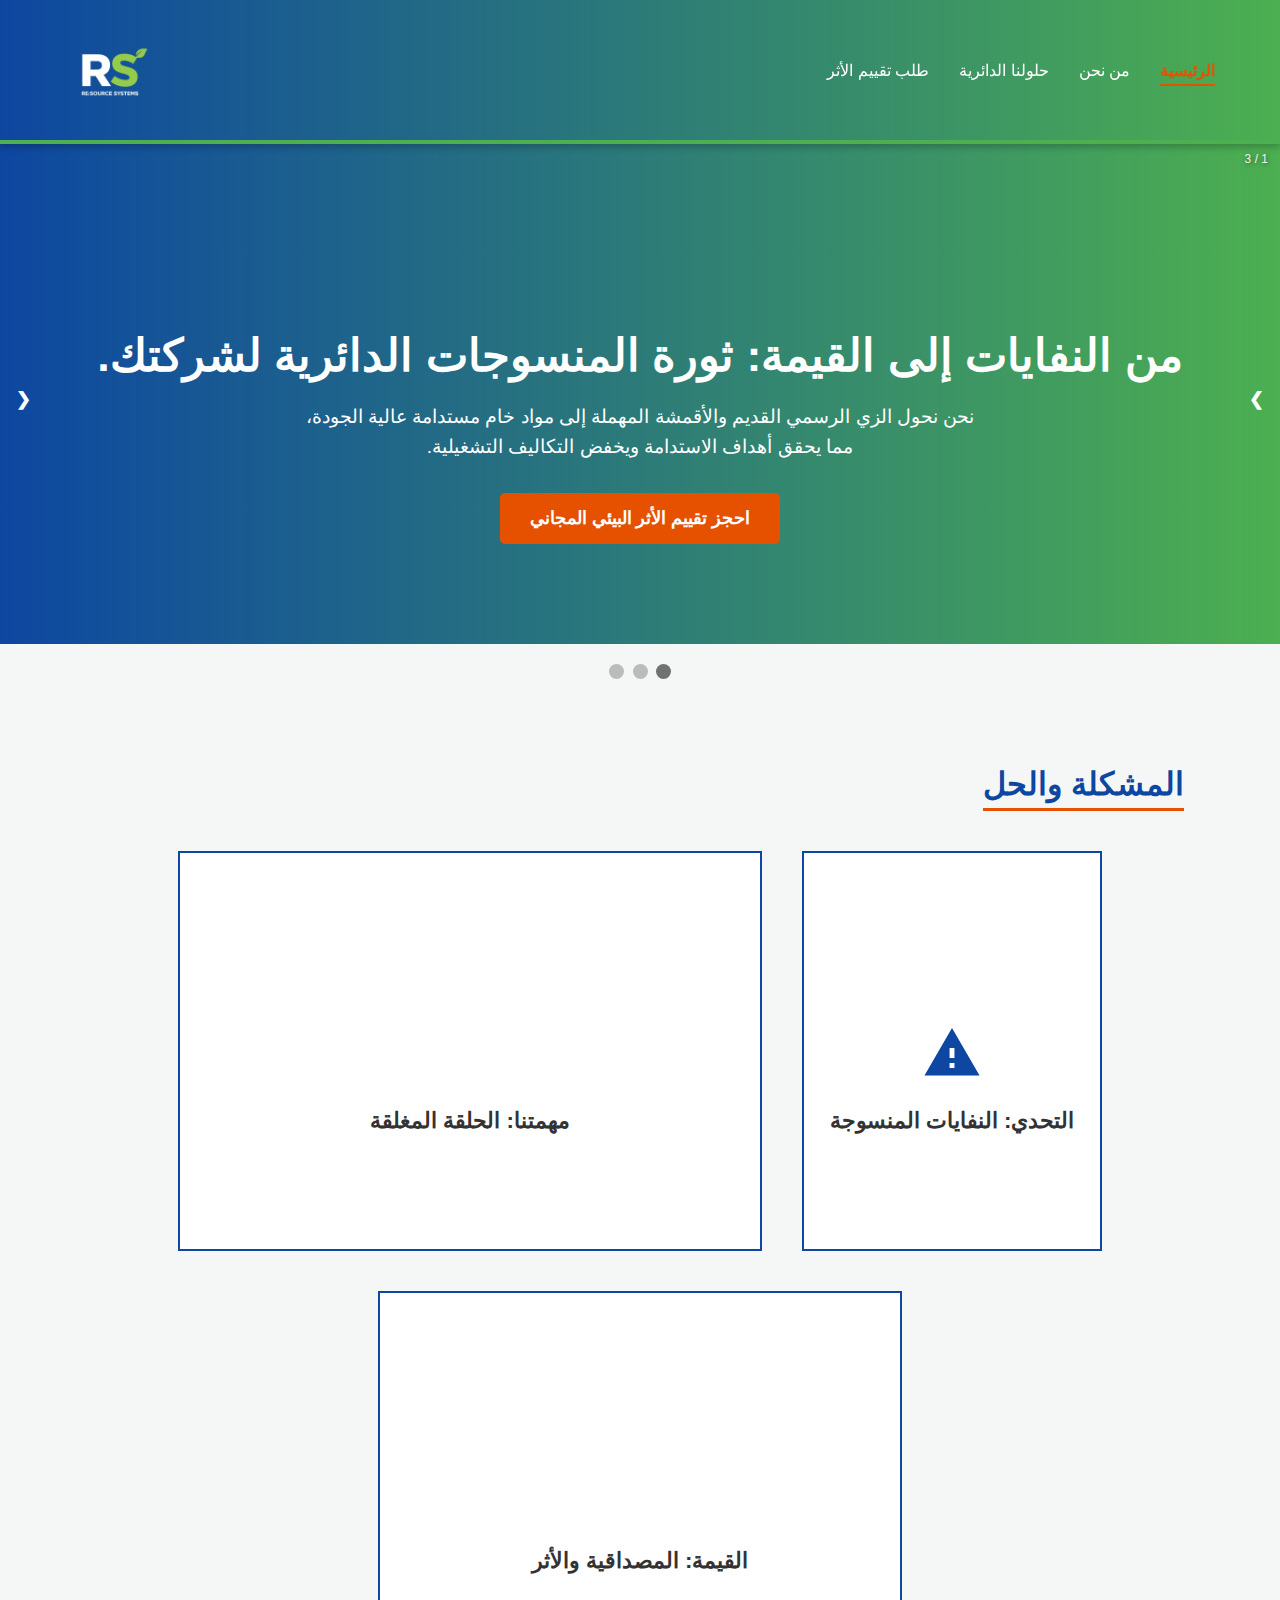
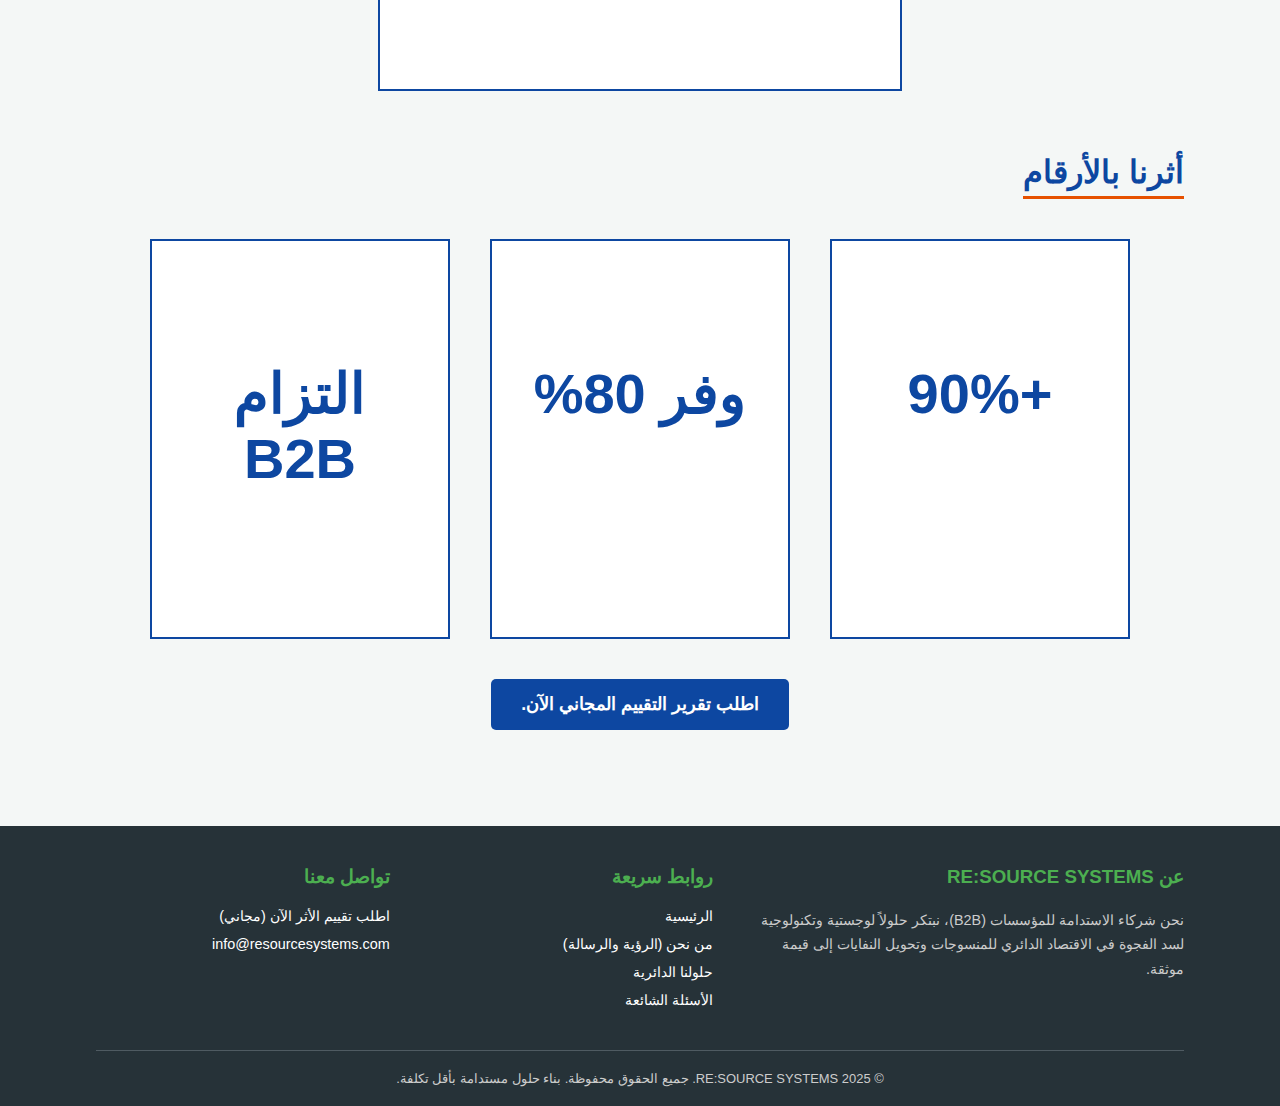
<file: index.html>
<!DOCTYPE html>
<html lang="ar" dir="rtl">
<head>
    <meta charset="UTF-8">
    <meta name="viewport" content="width=device-width, initial-scale=1.0">
    <link rel="icon" href="/rs-logo-2.png type="image/x-icon">
    <title>RE:SOURCE SYSTEMS | ثورة المنسوجات الدائرية </title>
    
    <link href="https://fonts.googleapis.com/icon?family=Material+Icons" rel="stylesheet">
    
    <style>
        /* ------------------------------------------- */
        /* === 1. الأنماط الأساسية والحماية === */
        /* ------------------------------------------- */
        
        /* === إصلاح الفوتر العايم (1) === */
        html {
            height: 100%;
        }
        
        body {
            font-family: 'Segoe UI', Tahoma, Geneva, Verdana, sans-serif;
            margin: 0;
            padding: 0;
            background-color: #f4f7f6;
            color: #333;
            direction: rtl;
            text-align: right;
            user-select: none;
            -moz-user-select: none;
            -webkit-user-select: none;
            -ms-user-select: none;
            
            /* === إصلاح الفوتر العايم (2) === */
            display: flex;
            flex-direction: column;
            min-height: 100%;
        }
        * {box-sizing: border-box}
        
        /* === إصلاح الفوتر العايم (3): رابر للمحتوى === */
        .content-wrapper {
            flex-grow: 1; /* الأهم: بيخلي المحتوى يكبر ويزق الفوتر لتحت */
        }

        .container {
            width: 85%;
            max-width: 1200px;
            margin: 0 auto;
            padding: 30px 0;
        }
        
        /* تم تعديل السماحيات للكروت الجديدة */
        a:not(.download-link, .cta-button, header nav ul li a, .card a) {
            pointer-events: none;
            cursor: default;
        }
        .card a {
             pointer-events: auto !important; 
             cursor: pointer !important;
        }
        
        img {
            pointer-events: none;
            -webkit-user-drag: none;
                   }
        
        /* ------------------------------------------- */
        /* === 2. تنسيقات الهيدر الموحد === */
        /* ------------------------------------------- */
        header {
            background: linear-gradient(to right, #0d47a1, #4CAF50);
            color: #ffffff;
            padding: 10px 50px; 
            display: flex;
            justify-content: space-between;
            align-items: center; 
            position: sticky; 
            top: 0;
            z-index: 1000;
            box-shadow: 0 4px 6px rgba(0, 0, 0, 0.2);
            border-bottom: 4px solid #4CAF50;
            flex-wrap: wrap; 
        }

        header img { order: 2; max-width: 120px; height: auto; margin: 0; display: block; }
        header nav { order: 1; }
        
        header nav ul { list-style: none; padding: 0; margin: 0; display: flex; align-items: center; }
        header nav ul li { margin: 0 15px; }
        
        header nav ul li a { 
            color: #ffffff; 
            text-decoration: none; 
            font-weight: 500; 
            transition: color 0.3s, border-color 0.3s;
            padding-bottom: 5px; 
            border-bottom: 2px solid transparent; 
        }
        
        header nav ul li a:hover { 
            color: #e65100; 
            border-bottom-color: #e65100; 
        }
        
        header nav ul li a[href="index.html"] {
            color: #e65100; 
            font-weight: 700; 
            border-bottom-color: #e65100; 
        }
        
        .menu-toggle {
            display: none; 
            background: none;
            border: none;
            cursor: pointer;
            padding: 10px;
            order: 1; 
            z-index: 1001;
        }
        .menu-toggle span {
            display: block;
            width: 25px;
            height: 3px;
            background-color: #ffffff;
            margin: 5px 0;
            transition: all 0.3s;
        }
        
        /* ------------------------------------------- */
        /* === 3. تنسيقات السلايدر (كما هي من عندك) === */
        /* ------------------------------------------- */
        .slideshow-container {
            max-width: 100%; 
            position: relative;
        }

        .mySlides {
            display: none;
            min-height: 500px; 
            background: linear-gradient(to right, #0d47a1, #4CAF50);
        }
        
        /* تم حذف القاعدة الفارغة .mySlides img */

        .prev, .next {
            cursor: pointer;
            position: absolute;
            top: 50%;
            width: auto;
            margin-top: -22px;
            padding: 16px;
            color: white;
            font-weight: bold;
            font-size: 18px;
            transition: 0.6s ease;
            border-radius: 0 3px 3px 0;
            user-select: none;
            z-index: 10; 
        }

        .next {left: 0; border-radius: 3px 0 0 3px;}
        .prev {right: 0; border-radius: 0 3px 3px 0;}
        .prev:hover, .next:hover {background: linear-gradient(to right, #0d47a1, #4CAF50);}
        
        .numbertext {
            color: #f2f2f2;
            font-size: 12px;
            padding: 8px 12px;
            position: absolute;
            top: 0;
            z-index: 5; 
            text-shadow: 1px 1px 4px rgba(0,0,0,0.5);
        }
        
        .dots-container {
            text-align: center;
            padding: 20px;
            background-color: #f4f7f6; 
        }
        .dot {
            cursor: pointer;
            height: 15px;
            width: 15px;
            margin: 0 2px;
            background-color: #bbb;
            border-radius: 50%;
            display: inline-block;
            transition: background-color 0.6s ease;
        }
        .active, .dot:hover {background-color: #717171;}
        .fade {animation-name: fade; animation-duration: 1.5s;}
        @keyframes fade {from {opacity: .4} to {opacity: 1}}
        
        .slide-content {
            color: #ffffff;
            font-family: 'Segoe UI', Tahoma, Geneva, Verdana, sans-serif;
            padding: 20px 40px;
            position: absolute;
            bottom: 80px; 
            width: 100%;
            text-align: center;
            z-index: 2; 
        }
        .slide-content h2 {
            font-size: 2.8em;
            margin-top: 0;
            margin-bottom: 20px;
            color: #FFFFFF !important;
        }
        .slide-content p {
            font-size: 1.2em;
            margin-bottom: 30px;
            max-width: 700px;
            margin-left: auto;
            margin-right: auto;
            color: #FFFFFF !important;
            line-height: 1.6;
        }
        .cta-button {
            display: inline-block;
            background-color: #e65100;
            color: #ffffff !important; 
            padding: 15px 30px;
            text-decoration: none;
            border-radius: 5px;
            font-size: 1.1em;
            font-weight: bold;
            transition: background-color 0.3s;
            pointer-events: auto; 
            cursor: pointer;
        }
        .cta-button:hover { background-color: #ff8f00; }
        
        /* ------------------------------------------- */
        /* === 4. تنسيقات أقسام الصفحة الداخلية === */
        /* ------------------------------------------- */
        section h3 {
            color: #0d47a1; font-size: 2em; border-bottom: 3px solid #e65100; display: inline-block; padding-bottom: 5px; margin-bottom: 30px;
        }
        
        /* === تم حذف .features و .feature-box القديمة === */

        /* === 4.1: أنماط الكروت الجديدة (Card Style) === */
        .features { 
            display: flex;
            justify-content: center; /* توسيط الكروت */
            gap: 20px; 
            text-align: right; 
            margin-bottom: 20px; 
            flex-wrap: wrap; /* السماح بالتفاف الكروت */
        }
        
        .card-container {
            flex-basis: 300px; /* عرض أساسي للكارت */
            margin: 10px; /* مسافات */
        }
        
        .card {
            font-weight: bold;
            position: relative;
            width: 100%;
        }

        .card a {
            padding: 20px;
            width: 100%;
            height: 400px; /* ارتفاع ثابت */
            border: 2px solid #0d47a1; /* الهوية: أزرق */
            background: white;
            text-decoration: none;
            color: black;
            display: block;
            transition: 0.25s ease;
        }

        .card a:hover {
            transform: translate(-20px, -20px); /* تأثير الـ Pop-out */
            border-color: #4CAF50; /* الهوية: أخضر */
        }
        
        .card a:hover .card--display {
            display: none;
        }

        .card a:hover .card--hover {
            display: block;
        }

        .card .card--display {
            text-align: center; /* توسيط الأيقونة والعنوان */
        }
        
        .card .card--display i {
            font-size: 60px;
            margin-top: 150px; /* مسافة من الأعلى */
            color: #0d47a1; /* الهوية: أزرق */
        }

        /* تنسيق خاص لكروت الأرقام (بدون أيقونة) */
        .card .card--display h2.number-stat {
             font-size: 3.5em; /* تكبير الرقم */
             color: #0d47a1;
             margin-top: 100px;
        }
        
        .card .card--display h2 {
            margin: 20px 0 0;
            color: #333;
            font-size: 1.4em;
        }

        .card .card--hover {
            display: none; /* مخفي افتراضياً */
        }

        .card .card--hover h2 {
            margin: 20px 0;
            color: #0d47a1; /* الهوية: أزرق */
            font-size: 1.4em;
        }
        
        /* تنسيق خاص لكروت الأرقام (Hover) */
        .card .card--hover h2.number-stat {
            font-size: 2.5em;
        }

        .card .card--hover p {
            font-weight: normal;
            line-height: 1.6;
            color: #333;
        }
        
        /* تنسيق "القيمة للعميل" */
        .card .card--hover p.link {
            margin: 20px 0 0;
            font-weight: bold;
            color: #e65100; /* الهوية: برتقالي */
        }

        .card .card--border {
            position: absolute;
            width: 100%;
            height: 100%;
            left: 0;
            top: 0;
            border: 2px dashed #0d47a1; /* الهوية: أزرق */
            z-index: -1;
        }
        /* === نهاية أنماط الكروت === */

        a.download-link.cta-button {color: #ffffff !important; background-color: #0d47a1;}
        a.download-link.cta-button:hover {background-color: #093c7e;}

        /* ------------------------------------------- */
        /* === 5. تنسيقات الفوتر الموحد === */
        /* ------------------------------------------- */
        footer { 
            background-color: #263238; 
            color: #ffffff; 
            padding: 40px 0 20px 0; 
            margin-top: 50px; 
            font-size: 0.9em; 
            flex-shrink: 0; /* يمنع الفوتر من الانكماش */
        }
        .footer-container {
            display: flex;
            justify-content: space-between;
            gap: 30px;
            width: 85%; 
            max-width: 1200px;
            margin: 0 auto;
            padding-bottom: 30px;
            border-bottom: 1px solid #4f5b62; 
        }
        .footer-col { flex: 1; min-width: 220px; }
        .footer-col h5 { color: #4CAF50; font-size: 1.3em; margin-top: 0; margin-bottom: 20px; }
        .footer-col p { color: #ccc; line-height: 1.7; }
        .footer-col ul { list-style: none; padding: 0; margin: 0; }
        .footer-col ul li { margin-bottom: 12px; }
        .footer-col ul li a { color: #ffffff; text-decoration: none; transition: color 0.3s; pointer-events: auto; cursor: pointer; }
        .footer-col ul li a:hover { color: #e65100; text-decoration: underline; }
        .footer-copyright { text-align: center; padding-top: 20px; font-size: 0.9em; color: #ccc; }
        
        /* ------------------------------------------- */
        /* === 6. تنسيقات الاستجابة (الموبايل) === */
        /* ------------------------------------------- */
        @media (max-width: 768px) {
            
            /* === 6.1: استجابة الهيدر (تم التعديل بالكامل) === */
            header { 
                flex-direction: row; 
                justify-content: space-between; 
                align-items: center;
                padding: 10px 20px; 
                flex-wrap: wrap; 
            }
            
            header img { 
                order: 1; 
                max-width: 100px; 
                margin: 0; 
            } 
            .menu-toggle {
                display: block; 
                order: 2; 
            }
            
            header nav { 
                display: none; 
                order: 3; 
                width: 100%; 
                background: #2a3a40; 
                padding: 10px 0;
                margin-top: 10px; 
                border-top: 1px solid #4CAF50;
                box-shadow: 0 4px 6px rgba(0,0,0,0.2);
            }
            
            header nav.nav-open {
                display: block;
            }

            header nav ul { 
                flex-direction: column; 
                align-items: center; 
                width: 100%; 
            }
            header nav ul li { 
                margin: 10px 0; 
                width: 100%;
                text-align: center;
            }
            header nav ul li a { 
                display: block; 
                padding: 10px 0; 
                border-bottom: none !important; 
                width: 100%;
            }
            header nav ul li a:hover {
                background-color: rgba(255, 255, 255, 0.1);
            }
            header nav ul li a[href="index.html"] {
                 color: #e65100;
                 font-weight: 700;
            }
            /* === نهاية تعديل الهيدر === */

            
            /* استجابة السلايدر */
            .slide-content h2 { font-size: 2.2em; }
            .slide-content p { font-size: 1em; display: none; }
            .slide-content { bottom: 60px; }
            .mySlides, .mySlides img { height: 400px; } 

            /* === تم حذف .features, .impact-grid { flex-direction: column; } === */
            
            /* استجابة الفوتر */
            .footer-container { flex-direction: column; align-items: flex-start; }
            .footer-col { margin-bottom: 20px; min-width: 100%; }
        }

    </style>
</head>
<body oncontextmenu="return false;"> 

    <div class="content-wrapper">
        <header>
            <button class="menu-toggle" id="mobile-menu-button" aria-label="Toggle menu" aria-expanded="false">
                <span></span>
                <span></span>
                <span></span>
            </button>

            <img src="rs-logo-2.png" alt="RE:SOURCE SYSTEMS Logo">
            
            <nav id="main-nav">
                <ul>
                    <li><a href="index.html">الرئيسية</a></li>
                    <li><a href="about.html">من نحن</a></li> 
                    <li><a href="services.html">حلولنا الدائرية</a></li>
                    <li><a href="contact.html">طلب تقييم الأثر</a></li>
                </ul>
            </nav>
        </header>

        <div class="slideshow-container">

            <div class="mySlides fade">
                <div class="numbertext">1 / 3</div>
                <div class="slide-content">
                    <h2>من النفايات إلى القيمة: ثورة المنسوجات الدائرية لشركتك.</h2>
                    <p>نحن نحول الزي الرسمي القديم والأقمشة المهملة إلى مواد خام مستدامة عالية الجودة، مما يحقق أهداف الاستدامة ويخفض التكاليف التشغيلية.</p>
                    <a href="contact.html" class="cta-button"> احجز تقييم الأثر البيئي المجاني</a>
                </div>
            </div>

            <div class="mySlides fade">
                <div class="numbertext">2 / 3</div>
                <div class="slide-content">
                    <h2>80% تخفيض في البصمة الكربونية.</h2>
                    <p>شراكتك معنا تضمن تقليل انبعاثات ثاني أكسيد الكربون بشكل ملموس، مما يدعم تقارير الاستدامة الخاصة بك (ESG).</p>
                    <a href="services.html" class="cta-button"> شاهد تقاريرنا</a>
                </div>
            </div>

            <div class="mySlides fade">
                <div class="numbertext">3 / 3</div>
                <div class="slide-content">
                    <h2>حلول حصرية للمؤسسات الكبرى (B2B).</h2>
                    <p>نحن نركز فقط على معالجة المنسوجات بكميات كبيرة من الفنادق، المستشفيات، والمؤسسات الصناعية.</p>
                    <a href="services.html" class="cta-button"> تعرف على حلولنا</a>
                </div>
            </div>

            <a class="prev" onclick="plusSlides(-1)">&#10095;</a> 
            <a class="next" onclick="plusSlides(1)">&#10094;</a> 
        </div>

        <div class="dots-container">
            <span class="dot" onclick="currentSlide(1)"></span>
            <span class="dot" onclick="currentSlide(2)"></span>
            <span class="dot" onclick="currentSlide(3)"></span>
        </div>

        <div class="container">
            <section id="problem-solution">
                <h3>المشكلة والحل</h3>
                <div class="features">
                    
                    <div class="card-container">
                        <div class="card">
                            <a href="#">
                                <div class="card--display">
                                    <i class="material-icons">warning</i>
                                    <h2>التحدي: النفايات المنسوجة</h2>
                                </div>
                                <div class="card--hover">
                                    <h2>التحدي: النفايات المنسوجة</h2>
                                    <p>المؤسسات الكبرى تتخلص من آلاف الأطنان من المنسوجات القابلة لإعادة التدوير في مدافن القمامة سنوياً، مما يهدر الموارد ويزيد من البصمة الكربونية.</p>
                                    </div>
                            </a>
                            <div class="card--border"></div>
                        </div>
                    </div>

                    <div class="card-container">
                        <div class="card">
                            <a href="#">
                                <div class="card--display">
                                    <i class="material-icons">recycling</i>
                                    <h2>مهمتنا: الحلقة المغلقة</h2>
                                </div>
                                <div class="card--hover">
                                    <h2>مهمتنا: الحلقة المغلقة</h2>
                                    <p>باستخدام التكنولوجيا اللوجستية وشراكات المعالجة، نضمن عودة كل كيلو غرام من زيكم الرسمي إلى دورة الإنتاج كألياف خام نقية ومستدامة.</p>
                                </div>
                            </a>
                            <div class="card--border"></div>
                        </div>
                    </div>

                    <div class="card-container">
                        <div class="card">
                            <a href="#">
                                <div class="card--display">
                                    <i class="material-icons">verified</i>
                                    <h2>القيمة: المصداقية والأثر</h2>
                                </div>
                                <div class="card--hover">
                                    <h2>القيمة: المصداقية والأثر</h2>
                                    <p>نقدم لشركتك تقارير شفافة وموثقة تثبت مساهمتك الفعلية في الاقتصاد الدائري، مما يدعم تقارير الاستدامة (ESG) الخاصة بك.</p>
                                </div>
                            </a>
                            <div class="card--border"></div>
                        </div>
                    </div>

                </div>
            </section>

            <section id="impact">
                <h3>أثرنا بالأرقام</h3>
                <div class="features"> 
                    
                    <div class="card-container">
                        <div class="card">
                            <a href="#">
                                <div class="card--display">
                                    <h2 class="number-stat">+90%</h2>
                                </div>
                                <div class="card--hover">
                                    <h2 class="number-stat">+90%</h2>
                                    <p>معدل تحويل المواد إلى مدخلات صناعية جديدة.</p>
                                </div>
                            </a>
                            <div class="card--border"></div>
                        </div>
                    </div>

                    <div class="card-container">
                        <div class="card">
                            <a href="#">
                                <div class="card--display">
                                    <h2 class="number-stat">وفر 80%</h2>
                                </div>
                                <div class="card--hover">
                                    <h2 class="number-stat">وفر 80%</h2>
                                    <p>توفير في انبعاثات CO2 مقارنة باستخدام الألياف البكر.</p>
                                </div>
                            </a>
                            <div class="card--border"></div>
                        </div>
                    </div>

                    <div class="card-container">
                        <div class="card">
                            <a href="#">
                                <div class="card--display">
                                    <h2 class="number-stat">التزام B2B</h2>
                                </div>
                                <div class="card--hover">
                                    <h2 class="number-stat">التزام B2B</h2>
                                    <p>تركيز كامل على الشراكات المؤسسية (الفنادق، المستشفيات، التجارة) وحجم النفايات الكبير.</p>
                                </div>
                            </a>
                            <div class="card--border"></div>
                        </div>
                    </div>

                </div>
                <p style="text-align: center; margin-top: 30px;"><a href="contact.html" class="download-link cta-button">اطلب تقرير التقييم المجاني الآن.</a></p>
            </section>
        </div>
    </div> <footer>
        <div class="footer-container">
            <div class="footer-col" style="flex: 1.5;"> <h5>عن RE:SOURCE SYSTEMS</h5>
                <p>نحن شركاء الاستدامة للمؤسسات (B2B)، نبتكر حلولاً لوجستية وتكنولوجية لسد الفجوة في الاقتصاد الدائري للمنسوجات وتحويل النفايات إلى قيمة موثقة.</p>
            </div>
            <div class="footer-col">
                <h5>روابط سريعة</h5>
                <ul>
                    <li><a href="index.html">الرئيسية</a></li>
                    <li><a href="about.html">من نحن (الرؤية والرسالة)</a></li>
                    <li><a href="services.html">حلولنا الدائرية</a></li>
                    <li><a href="faq.html">الأسئلة الشائعة</a></li>
                </ul>
            </div>
            <div class="footer-col">
                <h5>تواصل معنا</h5>
                <ul>
                    <li><a href="contact.html">اطلب تقييم الأثر الآن (مجاني)</a></li>
                    <li><a href="mailto:info@resourcesystems.com" style="pointer-events: auto;">info@resourcesystems.com</a></li>
                </ul>
            </div>
        </div>
        <div class="footer-copyright">
            &copy; 2025 RE:SOURCE SYSTEMS. جميع الحقوق محفوظة. بناء حلول مستدامة بأقل تكلفة.
        </div>
    </footer>
    
    <script>
        // --- 5.1: كود الحماية ---
        document.onkeydown = function(e) {
            if (e.ctrlKey && (e.keyCode === 85 || e.keyCode === 83 || e.keyCode === 65 || e.keyCode === 67)) {
                return false;
            }
        };

        // --- 5.2: كود التحكم بأسهم الكيبورد ---
        document.addEventListener("keydown", function(e) {
            if (e.key === "ArrowLeft") { // السهم الأيسر (للتالي في RTL)
                plusSlides(1);
            } else if (e.key === "ArrowRight") { // السهم الأيمن (للسابق في RTL)
                plusSlides(-1);
            }
        });

        // --- 5.3: كود السلايدر (من عندك) ---
        let slideIndex = 1;
        showSlides(slideIndex);

        function plusSlides(n) {
            showSlides(slideIndex += n);
        }

        function currentSlide(n) {
            showSlides(slideIndex = n);
        }

        function showSlides(n) {
            let i;
            let slides = document.getElementsByClassName("mySlides");
            let dots = document.getElementsByClassName("dot");
            
            if (n > slides.length) {slideIndex = 1} 
            if (n < 1) {slideIndex = slides.length} 
            
            for (i = 0; i < slides.length; i++) {
                slides[i].style.display = "none";
            }
            
            for (i = 0; i < dots.length; i++) {
                dots[i].className = dots[i].className.replace(" active", "");
            }
            
            slides[slideIndex-1].style.display = "block";
            dots[slideIndex-1].className += " active";
        }

        // التشغيل التلقائي
        setInterval(function() {
            plusSlides(1);
        }, 5000); // 5 ثواني

        // --- 5.4: كود قائمة الموبايل (الجديد) ---
        const menuButton = document.getElementById('mobile-menu-button');
        const navMenu = document.getElementById('main-nav');

        menuButton.addEventListener('click', () => {
            // فتح/قفل القائمة
            navMenu.classList.toggle('nav-open');
            
            // تحديث حالة الزرار (للقارئات المساعدة)
            const isExpanded = navMenu.classList.contains('nav-open');
            menuButton.setAttribute('aria-expanded', isExpanded);
        });

    </script>
</body>
</html>
</file>
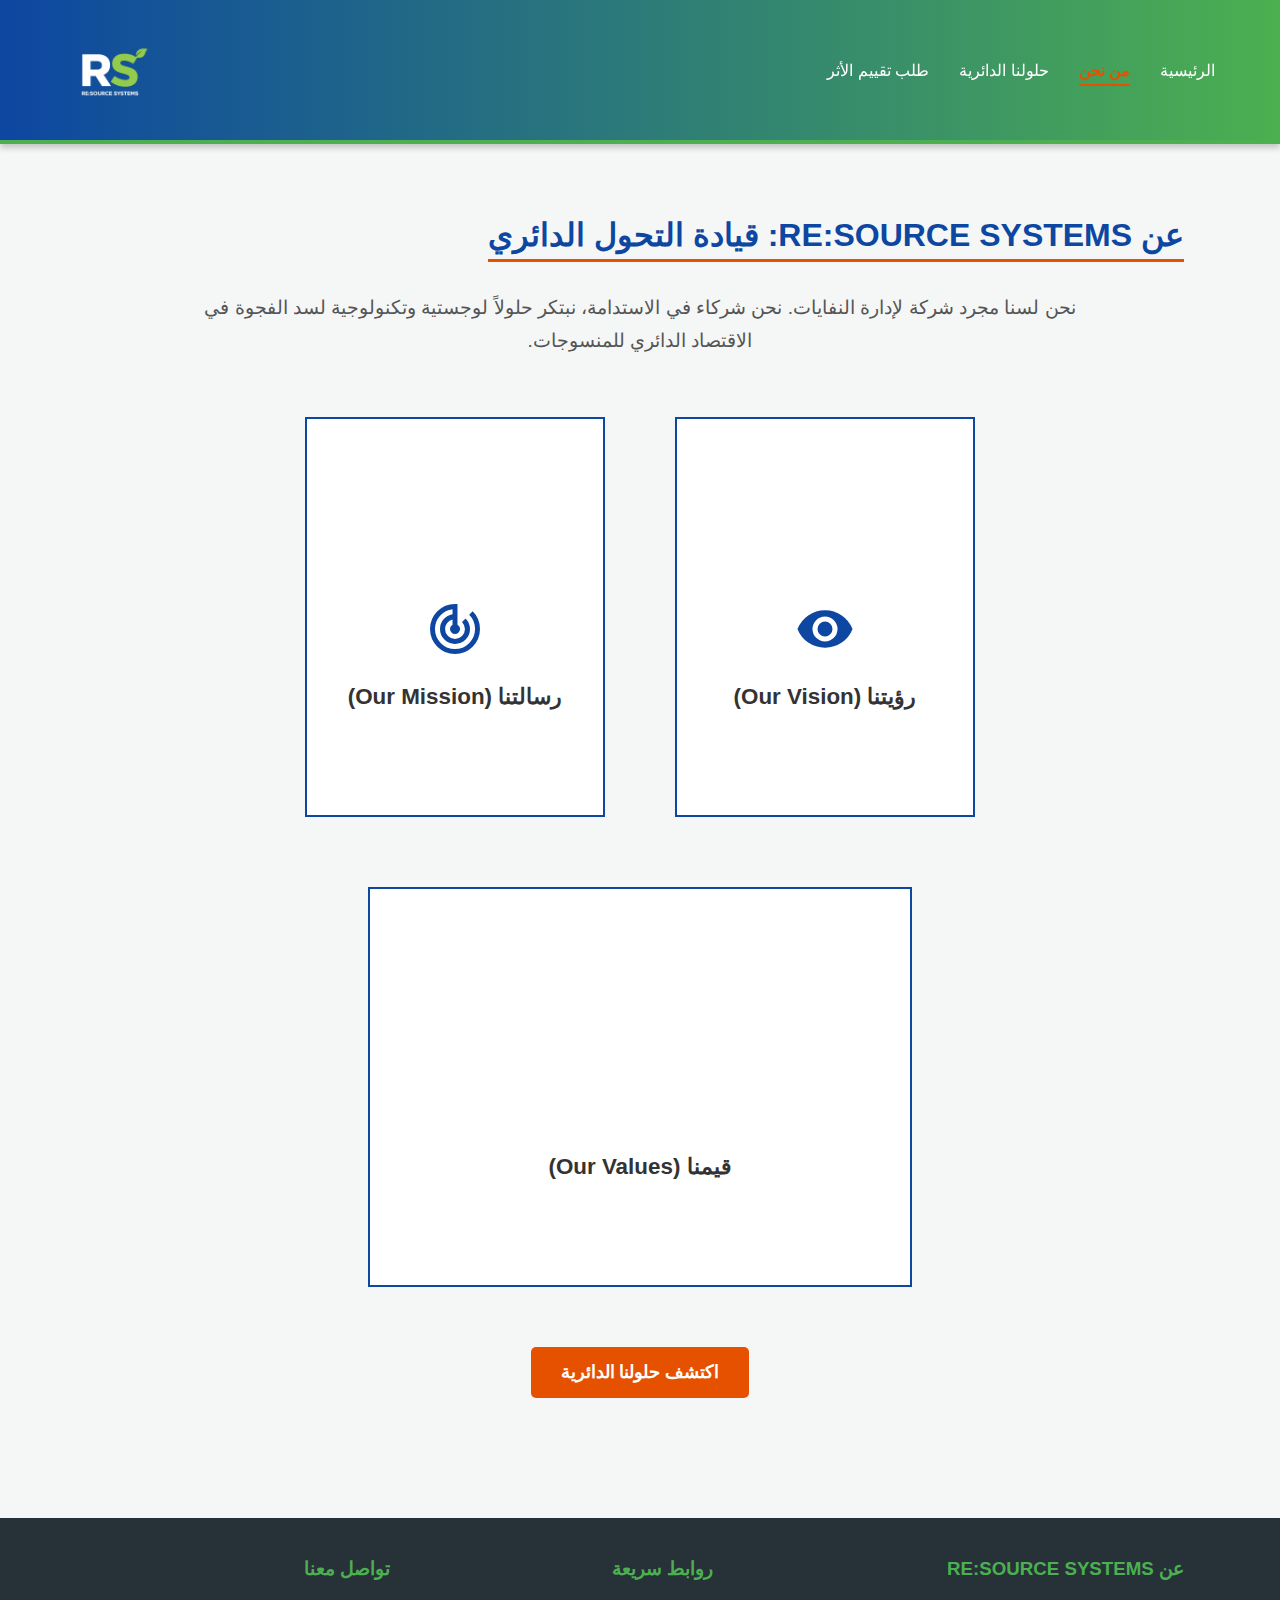
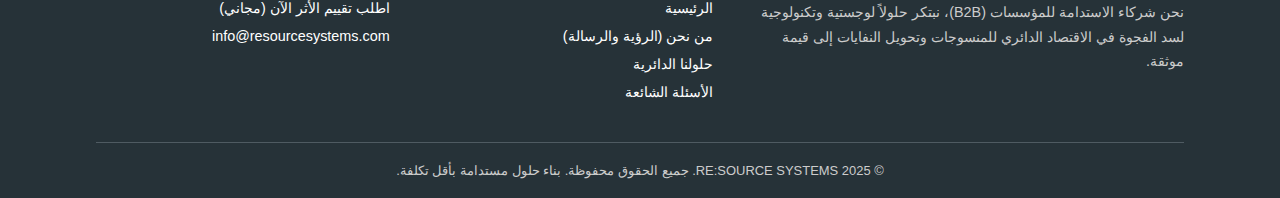
<file: about.html>
<!DOCTYPE html>
<html lang="ar" dir="rtl">
<head>
    <meta charset="UTF-8">
    <meta name="viewport" content="width=device-width, initial-scale=1.0">
    <title>RE:SOURCE SYSTEMS | من نحن (الرؤية والرسالة)</title>
    
    <link href="https://fonts.googleapis.com/icon?family=Material+Icons" rel="stylesheet">
    
    <style>
        /* ------------------------------------------- */
        /* === 1. الأنماط الأساسية والحماية === */
        /* ------------------------------------------- */
        
        /* === إصلاح الفوتر العايم (1) === */
        html {
            height: 100%;
        }
        
        body {
            font-family: 'Segoe UI', Tahoma, Geneva, Verdana, sans-serif;
            margin: 0;
            padding: 0;
            background-color: #f4f7f6;
            color: #333;
            direction: rtl;
            text-align: right;
            user-select: none;
            -moz-user-select: none;
            -webkit-user-select: none;
            -ms-user-select: none;
            
            /* === إصلاح الفوتر العايم (2) === */
            display: flex;
            flex-direction: column;
            min-height: 100%;
        }
        * {box-sizing: border-box}
        
        /* === إصلاح الفوتر العايم (3): رابر للمحتوى === */
        .content-wrapper {
            flex-grow: 1; /* الأهم: بيخلي المحتوى يكبر ويزق الفوتر لتحت */
        }

        .container {
            width: 85%;
            max-width: 1200px;
            margin: 0 auto;
            /* === تم تعديل المسافة العلوية لصفحة المحتوى === */
            padding: 40px 0 30px 0;
        }
        
        /* حماية: منع نسخ الروابط والـ URLs وتنزيل الصور في كل مكان */
        a:not(.download-link, .cta-button, header nav ul li a, .card a) {
            pointer-events: none;
            cursor: default;
        }
        /* السماح بالضغط على الكروت */
        .card a {
            pointer-events: auto !important;
            cursor: pointer !important;
        }
        
        img {
            pointer-events: none;
            -webkit-user-drag: none;
            -moz-user-drag: none;
            -o-user-drag: none;
        }
        
        /* ------------------------------------------- */
        /* === 2. تنسيقات الهيدر الموحد === */
        /* ------------------------------------------- */
        header {
            background: linear-gradient(to right, #0d47a1, #4CAF50);
            color: #ffffff;
            padding: 10px 50px; /* الهيدر الرفيع */
            display: flex;
            justify-content: space-between;
            align-items: center; 
            position: sticky; 
            top: 0;
            z-index: 1000;
            box-shadow: 0 4px 6px rgba(0, 0, 0, 0.2);
            border-bottom: 4px solid #4CAF50;
            flex-wrap: wrap; /* للسماح بالتفاف القائمة في الموبايل */
        }

        /* اللوجو في اليسار والقائمة في اليمين (RTL) */
        header img { order: 2; max-width: 120px; height: auto; margin: 0; display: block; }
        header nav { order: 1; }
        
        header nav ul { list-style: none; padding: 0; margin: 0; display: flex; align-items: center; }
        header nav ul li { margin: 0 15px; }
        
        header nav ul li a { 
            color: #ffffff; 
            text-decoration: none; 
            font-weight: 500; 
            transition: color 0.3s, border-color 0.3s;
            padding-bottom: 5px; /* مسافة للخط السفلي */
            border-bottom: 2px solid transparent; /* خط سفلي شفاف */
        }
        
        header nav ul li a:hover { 
            color: #e65100; 
            border-bottom-color: #e65100; /* إظهار الخط عند الهوفر */
        }
        
        /* === تم التعديل: تنسيق الرابط النشط (لصفحة "من نحن") === */
        header nav ul li a[href="about.html"] {
            color: #e65100; /* اللون البرتقالي المميز */
            font-weight: 700; /* أثقل */
            border-bottom-color: #e65100; /* الخط السفلي ظاهر دائما */
        }
        
        /* === 2.1: كود زر الهامبرجر (الجديد) === */
        .menu-toggle {
            display: none; /* مخفي على الكمبيوتر */
            background: none;
            border: none;
            cursor: pointer;
            padding: 10px;
            order: 1; /* لوضع الأيقونة يميناً (RTL) */
            z-index: 1001;
        }
        .menu-toggle span {
            display: block;
            width: 25px;
            height: 3px;
            background-color: #ffffff;
            margin: 5px 0;
            transition: all 0.3s;
        }
        /* === نهاية كود الهامبرجر === */

        
        /* ------------------------------------------- */
        /* === 3. تنسيق الأقسام الداخلية (Responsive) === */
        /* ------------------------------------------- */
        section {
            margin-bottom: 40px;
        }
        
        section h3 {
            color: #0d47a1; font-size: 2em; border-bottom: 3px solid #e65100; display: inline-block; padding-bottom: 5px; margin-bottom: 30px;
        }
        
        /* === 3.1: أنماط الكروت الجديدة (Card Style) === */
        .features { 
            display: flex;
            justify-content: center; /* توسيط الكروت */
            gap: 30px; 
            text-align: right; 
            margin-bottom: 40px; 
            flex-wrap: wrap; /* السماح بالتفاف الكروت */
        }
        
        .card-container {
            flex-basis: 300px; /* عرض أساسي للكارت */
            margin: 20px; /* مسافات */
        }
        
        .card {
            font-weight: bold;
            position: relative;
            width: 100%;
        }

        .card a {
            padding: 30px;
            width: 100%;
            height: 400px; /* ارتفاع ثابت */
            border: 2px solid #0d47a1; /* الهوية: أزرق */
            background: white;
            text-decoration: none;
            color: black;
            display: block;
            transition: 0.25s ease;
        }

        .card a:hover {
            transform: translate(-20px, -20px); /* تأثير الـ Pop-out */
            border-color: #4CAF50; /* الهوية: أخضر */
        }
        
        .card a:hover .card--display {
            display: none;
        }

        .card a:hover .card--hover {
            display: block;
        }

        .card .card--display {
            text-align: center; /* توسيط الأيقونة والعنوان */
        }
        
        .card .card--display i {
            font-size: 60px;
            margin-top: 150px; /* مسافة من الأعلى */
            color: #0d47a1; /* الهوية: أزرق */
        }
        
        .card .card--display h2 {
            margin: 20px 0 0;
            color: #333;
            font-size: 1.4em;
        }

        .card .card--hover {
            display: none; /* مخفي افتراضياً */
        }

        .card .card--hover h2 {
            margin: 20px 0;
            color: #0d47a1; /* الهوية: أزرق */
            font-size: 1.4em;
        }

        .card .card--hover p {
            font-weight: normal;
            line-height: 1.6;
            color: #333;
        }
        
        /* تنسيق "القيمة للعميل" */
        .card .card--hover p.link {
            margin: 20px 0 0;
            font-weight: bold;
            color: #e65100; /* الهوية: برتقالي */
        }

        .card .card--border {
            position: absolute;
            width: 100%;
            height: 100%;
            left: 0;
            top: 0;
            border: 2px dashed #0d47a1; /* الهوية: أزرق */
            z-index: -1;
        }
        /* === نهاية أنماط الكروت === */


        /* تنسيق الفقرة التقديمية */
        .intro-paragraph {
            font-size: 1.2em;
            line-height: 1.7;
            text-align: center;
            max-width: 900px;
            margin: 0 auto 40px auto;
            color: #555;
        }
        
        /* زر CTA */
        .cta-button {
            display: inline-block;
            background-color: #e65100;
            color: #ffffff !important; /* ضمان أن النص أبيض */
            padding: 15px 30px;
            text-decoration: none;
            border-radius: 5px;
            font-size: 1.1em;
            font-weight: bold;
            transition: background-color 0.3s;
            pointer-events: auto; /* السماح بالضغط عليه */
        }
        .cta-button:hover { 
            background-color: #ff8f00; 
        }

        /* ------------------------------------------- */
        /* === 4. تنسيقات الفوتر الموحد === */
        /* ------------------------------------------- */
        footer { 
            background-color: #263238; 
            color: #ffffff; 
            padding: 40px 0 20px 0; 
            margin-top: 50px; 
            font-size: 0.9em; 
            /* === إصلاح الفوتر العايم (4) === */
            flex-shrink: 0; /* يمنع الفوتر من الانكماش */
        }
        
        .footer-container {
            display: flex;
            justify-content: space-between;
            gap: 30px;
            width: 85%; /* نفس عرض .container */
            max-width: 1200px;
            margin: 0 auto;
            padding-bottom: 30px;
            border-bottom: 1px solid #4f5b62; /* خط فاصل */
        }

        .footer-col {
            flex: 1; /* كل عمود ياخد مساحة متساوية */
            min-width: 220px; /* أقل عرض قبل ما ينزلوا تحت بعض */
        }
        
        .footer-col h5 {
            color: #4CAF50; /* أخضر */
            font-size: 1.3em;
            margin-top: 0;
            margin-bottom: 20px;
        }
        
        .footer-col p {
            color: #ccc; /* رمادي فاتح */
            line-height: 1.7;
        }

        .footer-col ul {
            list-style: none;
            padding: 0;
            margin: 0;
        }

        .footer-col ul li {
            margin-bottom: 12px;
        }

        /* تنسيق الروابط داخل الفوتر */
        .footer-col ul li a {
            color: #ffffff; /* أبيض */
            text-decoration: none;
            transition: color 0.3s;
            pointer-events: auto; 
            cursor: pointer;
        }
        
        .footer-col ul li a:hover {
            color: #e65100; /* برتقالي عند الهوفر */
            text-decoration: underline;
        }

        .footer-copyright {
            text-align: center;
            padding-top: 20px;
            font-size: 0.9em;
            color: #ccc;
        }
        
        /* ------------------------------------------- */
        /* === 5. تنسيقات الاستجابة (الموبايل) === */
        /* ------------------------------------------- */
        @media (max-width: 768px) {
            
            /* استجابة الفوتر */
            .footer-container {
                flex-direction: column;
                align-items: flex-start; /* محاذاة لليمين (RTL) */
            }
            .footer-col {
                margin-bottom: 20px;
                min-width: 100%;
            }
            
            /* استجابة الأقسام */
            .features { flex-direction: column; }
            
            /* === 5.1: استجابة الهيدر (تم التعديل بالكامل) === */
            header { 
                flex-direction: row; 
                justify-content: space-between; 
                align-items: center;
                padding: 10px 20px; 
                flex-wrap: wrap; 
            }
            header img { 
                order: 1; /* (1) اللوجو بقى يمين */
                max-width: 100px; 
                margin: 0; /* (2) شيلنا التوسيط */
            } 
            .menu-toggle {
                display: block; 
                order: 2; /* (3) الزرار بقى شمال */
            }
            
            header nav { 
                display: none; /* إخفاء القائمة افتراضياً */
                order: 3; 
                width: 100%; 
                background: #2a3a40; 
                padding: 10px 0;
                margin-top: 10px; 
                border-top: 1px solid #4CAF50;
                box-shadow: 0 4px 6px rgba(0,0,0,0.2);
            }
            
            /* كلاس .nav-open (يتم إضافته بـ JavaScript) */
            header nav.nav-open {
                display: block;
            }

            header nav ul { 
                flex-direction: column; 
                align-items: center; 
                width: 100%; 
            }
            header nav ul li { 
                margin: 10px 0; 
                width: 100%;
                text-align: center;
            }
            header nav ul li a { 
                display: block; 
                padding: 10px 0; 
                border-bottom: none !important; 
                width: 100%;
            }
            header nav ul li a:hover {
                background-color: rgba(255, 255, 255, 0.1);
            }
            
            /* الخط النشط لصفحة "من نحن" في الموبايل */
            header nav ul li a[href="about.html"] {
                 color: #e65100;
                 font-weight: 700;
            }
            /* === نهاية تعديل الهيدر === */
        }

    </style>
</head>
<body oncontextmenu="return false;"> 

    <div class="content-wrapper">
        <header>
            <button class="menu-toggle" id="mobile-menu-button" aria-label="Toggle menu" aria-expanded="false">
                <span></span>
                <span></span>
                <span></span>
            </button>

            <img src="rs-logo-2.png" alt="RE:SOURCE SYSTEMS Logo">
            
            <nav id="main-nav">
                <ul>
                    <li><a href="index.html">الرئيسية</a></li>
                    <li><a href="about.html">من نحن</a></li> 
                    <li><a href="services.html">حلولنا الدائرية</a></li>
                    <li><a href="contact.html">طلب تقييم الأثر</a></li>
                </ul>
            </nav>
        </header>

        <div class="container">
            <section id="about-us">
                <h3>عن RE:SOURCE SYSTEMS: قيادة التحول الدائري</h3>
                
                <p class="intro-paragraph">
                    نحن لسنا مجرد شركة لإدارة النفايات. نحن شركاء في الاستدامة، نبتكر حلولاً لوجستية وتكنولوجية لسد الفجوة في الاقتصاد الدائري للمنسوجات.
                </p>

                <div class="features">
                    
                    <div class="card-container">
                        <div class="card">
                            <a href="#">
                                <div class="card--display">
                                    <i class="material-icons">visibility</i>
                                    <h2>رؤيتنا (Our Vision)</h2>
                                </div>
                                <div class="card--hover">
                                    <h2>رؤيتنا (Our Vision)</h2>
                                    <p>أن نكون القوة الدافعة وراء عالم تصبح فيه "نفايات المنسوجات" مفهوماً قديماً، حيث يتم إعادة تدوير كل ليف واستخدامه بكفاءة، مما يخلق قيمة اقتصادية وبيئية مستدامة للأجيال القادمة.</p>
                                </div>
                            </a>
                            <div class="card--border"></div>
                        </div>
                    </div>

                    <div class="card-container">
                        <div class="card">
                            <a href="#">
                                <div class="card--display">
                                    <i class="material-icons">track_changes</i>
                                    <h2>رسالتنا (Our Mission)</h2>
                                </div>
                                <div class="card--hover">
                                    <h2>رسالتنا (Our Mission)</h2>
                                    <p>تزويد شركائنا (B2B) بأكثر الأنظمة شفافية وكفاءة من الناحية اللوجستية لجمع وتحويل المنسوجات المهملة، وتحويلها من عبء تشغيلي إلى مورد قيم وموثق يدعم أهدافهم في الامتثال البيئي والاجتماعي (ESG).</p>
                                </div>
                            </a>
                            <div class="card--border"></div>
                        </div>
                    </div>

                    <div class="card-container">
                        <div class="card">
                            <a href="#">
                                <div class="card--display">
                                    <i class="material-icons">verified</i>
                                    <h2>قيمنا (Our Values)</h2>
                                </div>
                                <div class="card--hover">
                                    <h2>قيمنا (Our Values)</h2>
                                    <p><strong>الشفافية:</strong> نوثق كل خطوة في رحلة المواد.<br>
                                       <strong>الابتكار:</strong> نستخدم التكنولوجيا لتحسين اللوجستيات وخفض الانبعاثات.<br>
                                       <strong>الشراكة:</strong> نجاحنا يُبنى على نجاح شركائنا في تحقيق الاستدامة.</p>
                                </div>
                            </a>
                            <div class="card--border"></div>
                        </div>
                    </div>

                </div>
                <p style="text-align: center; margin-top: 30px;">
                    <a href="services.html" class="cta-button">اكتشف حلولنا الدائرية</a>
                </p>
                
            </section>
        </div>
    </div> <footer>
        <div class="footer-container">
            
            <div class="footer-col" style="flex: 1.5;"> <h5>عن RE:SOURCE SYSTEMS</h5>
                <p>نحن شركاء الاستدامة للمؤسسات (B2B)، نبتكر حلولاً لوجستية وتكنولوجية لسد الفجوة في الاقتصاد الدائري للمنسوجات وتحويل النفايات إلى قيمة موثقة.</p>
            </div>
            
            <div class="footer-col">
                <h5>روابط سريعة</h5>
                <ul>
                    <li><a href="index.html">الرئيسية</a></li>
                    <li><a href="about.html">من نحن (الرؤية والرسالة)</a></li>
                    <li><a href="services.html">حلولنا الدائرية</a></li>
                    <li><a href="faq.html">الأسئلة الشائعة</a></li>
                </ul>
            </div>
            
            <div class="footer-col">
                <h5>تواصل معنا</h5>
                <ul>
                    <li><a href="contact.html">اطلب تقييم الأثر الآن (مجاني)</a></li>
                    <li><a href="mailto:info@resourcesystems.com" style="pointer-events: auto;">info@resourcesystems.com</a></li>
                    </ul>
            </div>

        </div>
        
        <div class="footer-copyright">
            &copy; 2025 RE:SOURCE SYSTEMS. جميع الحقوق محفوظة. بناء حلول مستدامة بأقل تكلفة.
        </div>
    </footer>
    
    <script>
        // --- كود الحماية ---
        document.onkeydown = function(e) {
            // تعطيل Ctrl+U, Ctrl+S, Ctrl+A, Ctrl+C
            if (e.ctrlKey && (e.keyCode === 85 || e.keyCode === 83 || e.keyCode === 65 || e.keyCode === 67)) {
                return false;
            }
        };

        // --- كود قائمة الموبايل (الجديد) ---
        const menuButton = document.getElementById('mobile-menu-button');
        const navMenu = document.getElementById('main-nav');

        menuButton.addEventListener('click', () => {
            // فتح/قفل القائمة
            navMenu.classList.toggle('nav-open');
            
            // تحديث حالة الزرار (للقارئات المساعدة)
            const isExpanded = navMenu.classList.contains('nav-open');
            menuButton.setAttribute('aria-expanded', isExpanded);
        });
    </script>
</body>
</html>
</file>
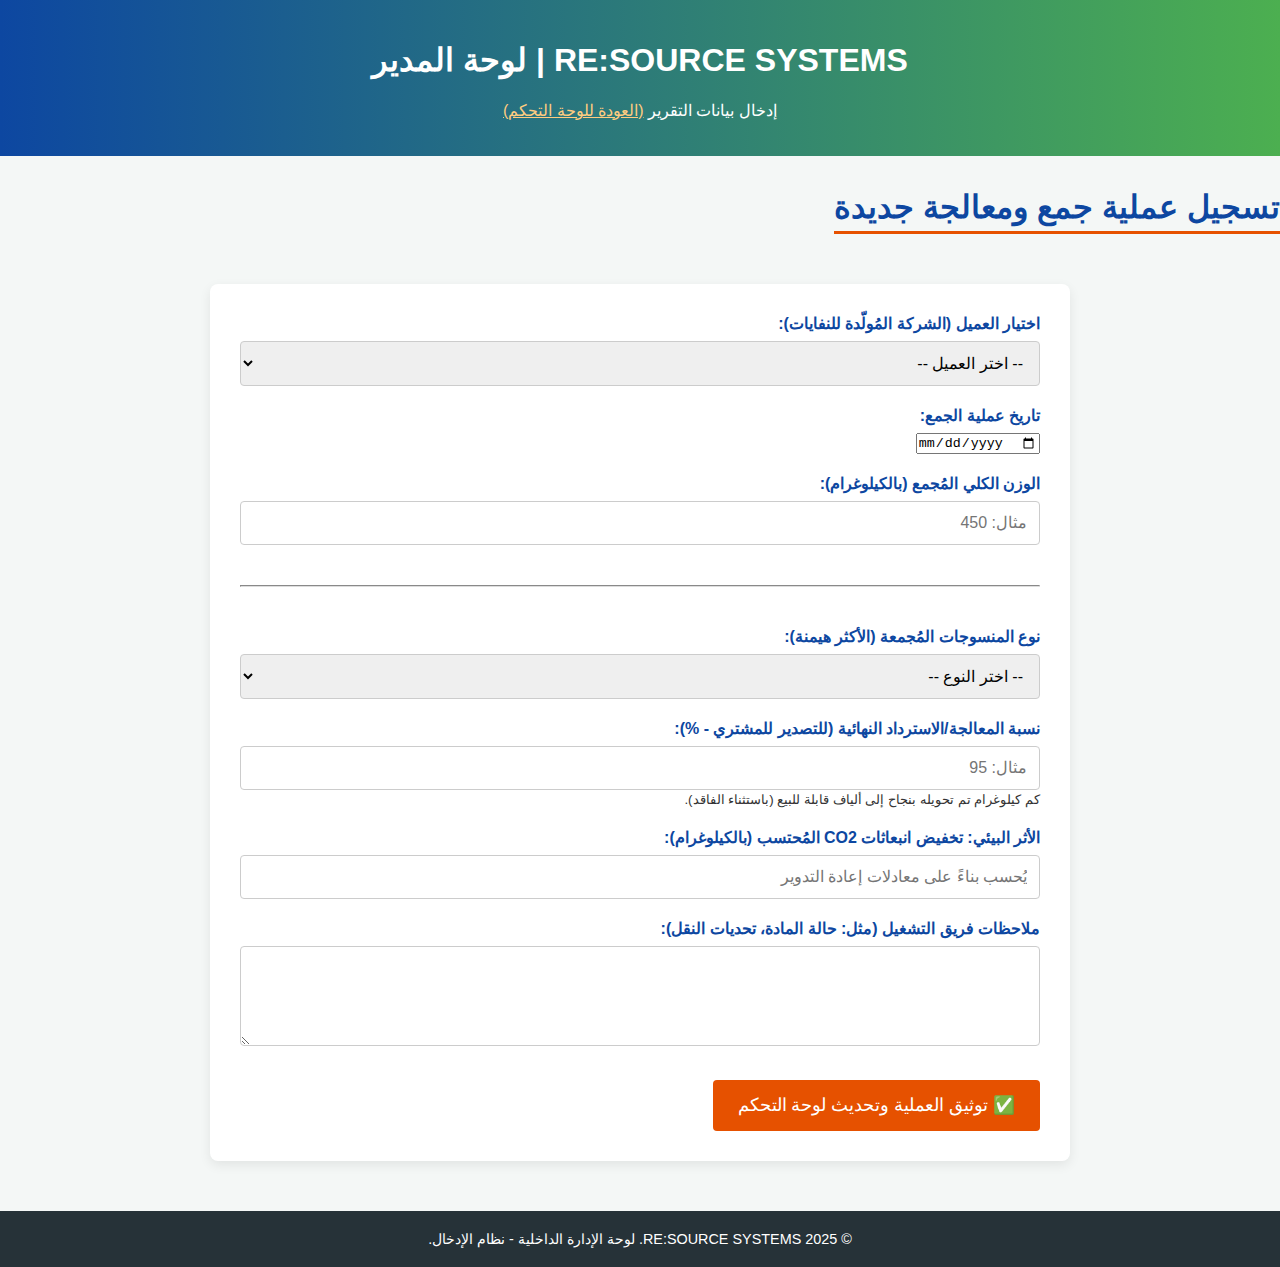
<file: client_reports.html>
<!DOCTYPE html>
<html lang="ar" dir="rtl">
<head>
    <meta charset="UTF-8">
    <meta name="viewport" content="width=device-width, initial-scale=1.0">
    <title>إدخال بيانات التقرير - RE:SOURCE SYSTEMS</title>
    <link rel="stylesheet" href="../style.css"> 
    <style>
        /* تنسيق خاص للنموذج */
        .report-form {
            background: white;
            padding: 30px;
            border-radius: 8px;
            box-shadow: 0 4px 12px rgba(0,0,0,0.08);
            max-width: 800px;
            margin: 20px auto;
        }
        .form-group {
            margin-bottom: 20px;
        }
        .form-group label {
            display: block;
            margin-bottom: 8px;
            font-weight: bold;
            color: #0d47a1;
        }
        .form-group input[type="text"],
        .form-group input[type="number"],
        .form-group select,
        .form-group textarea {
            width: 100%;
            padding: 12px;
            border: 1px solid #ccc;
            border-radius: 4px;
            box-sizing: border-box;
            font-size: 1em;
        }
        .form-group textarea {
            resize: vertical;
            height: 100px;
        }
        .submit-btn {
            background-color: #e65100;
            color: white;
            padding: 15px 25px;
            border: none;
            border-radius: 4px;
            cursor: pointer;
            font-size: 1.1em;
            width: auto;
            display: block;
            margin-top: 30px;
        }
        .submit-btn:hover {
            background-color: #ff8f00;
        }
    </style>
</head>
<body>

    <div class="admin-header" style="text-align: center; padding: 20px;background: linear-gradient(to right, #0d47a1, #4CAF50); color: white;">
        <h1>RE:SOURCE SYSTEMS | لوحة المدير</h1>
        <p>إدخال بيانات التقرير <a href="dashboard.html" style="color: #ffcc80;">(العودة للوحة التحكم)</a></p>
    </div>

    <div class="admin-container">
        
        <section>
            <h3 style="color: #0d47a1;">تسجيل عملية جمع ومعالجة جديدة</h3>
            
            <form class="report-form" action="#" method="POST">
                
                <div class="form-group">
                    <label for="client_id">اختيار العميل (الشركة المُولّدة للنفايات):</label>
                    <select id="client_id" name="client_id" required>
                        <option value="">-- اختر العميل --</option>
                        <option value="A001">فندق الساحل الذهبي (العميل الرائد)</option>
                        <option value="A002">مستشفى النور التخصصي</option>
                        </select>
                </div>

                <div class="form-group">
                    <label for="collection_date">تاريخ عملية الجمع:</label>
                    <input type="date" id="collection_date" name="collection_date" required>
                </div>

                <div class="form-group">
                    <label for="weight_collected">الوزن الكلي المُجمع (بالكيلوغرام):</label>
                    <input type="number" id="weight_collected" name="weight_collected" placeholder="مثال: 450" required>
                </div>

                <hr style="margin: 40px 0; border-color: #ddd;">

                <div class="form-group">
                    <label for="material_type">نوع المنسوجات المُجمعة (الأكثر هيمنة):</label>
                    <select id="material_type" name="material_type" required>
                        <option value="">-- اختر النوع --</option>
                        <option value="PolyCotton">أقطان مختلطة (زي موحد)</option>
                        <option value="Cotton100">قطن 100% (مفروشات)</option>
                        <option value="Polyester100">بوليستر 100%</option>
                    </select>
                </div>
                
                <div class="form-group">
                    <label for="recycled_percentage">نسبة المعالجة/الاسترداد النهائية (للتصدير للمشتري - %):</label>
                    <input type="number" id="recycled_percentage" name="recycled_percentage" placeholder="مثال: 95" min="0" max="100" required>
                    <small>كم كيلوغرام تم تحويله بنجاح إلى ألياف قابلة للبيع (باستثناء الفاقد).</small>
                </div>

                <div class="form-group">
                    <label for="co2_saved">الأثر البيئي: تخفيض انبعاثات CO2 المُحتسب (بالكيلوغرام):</label>
                    <input type="number" id="co2_saved" name="co2_saved" placeholder="يُحسب بناءً على معادلات إعادة التدوير" required>
                </div>

                <div class="form-group">
                    <label for="notes">ملاحظات فريق التشغيل (مثل: حالة المادة، تحديات النقل):</label>
                    <textarea id="notes" name="notes"></textarea>
                </div>

                <button type="submit" class="submit-btn">✅ توثيق العملية وتحديث لوحة التحكم</button>
            </form>

        </section>
        
    </div>

    <footer>
        &copy; 2025 RE:SOURCE SYSTEMS. لوحة الإدارة الداخلية - نظام الإدخال.
    </footer>

</body>
</html>
</file>
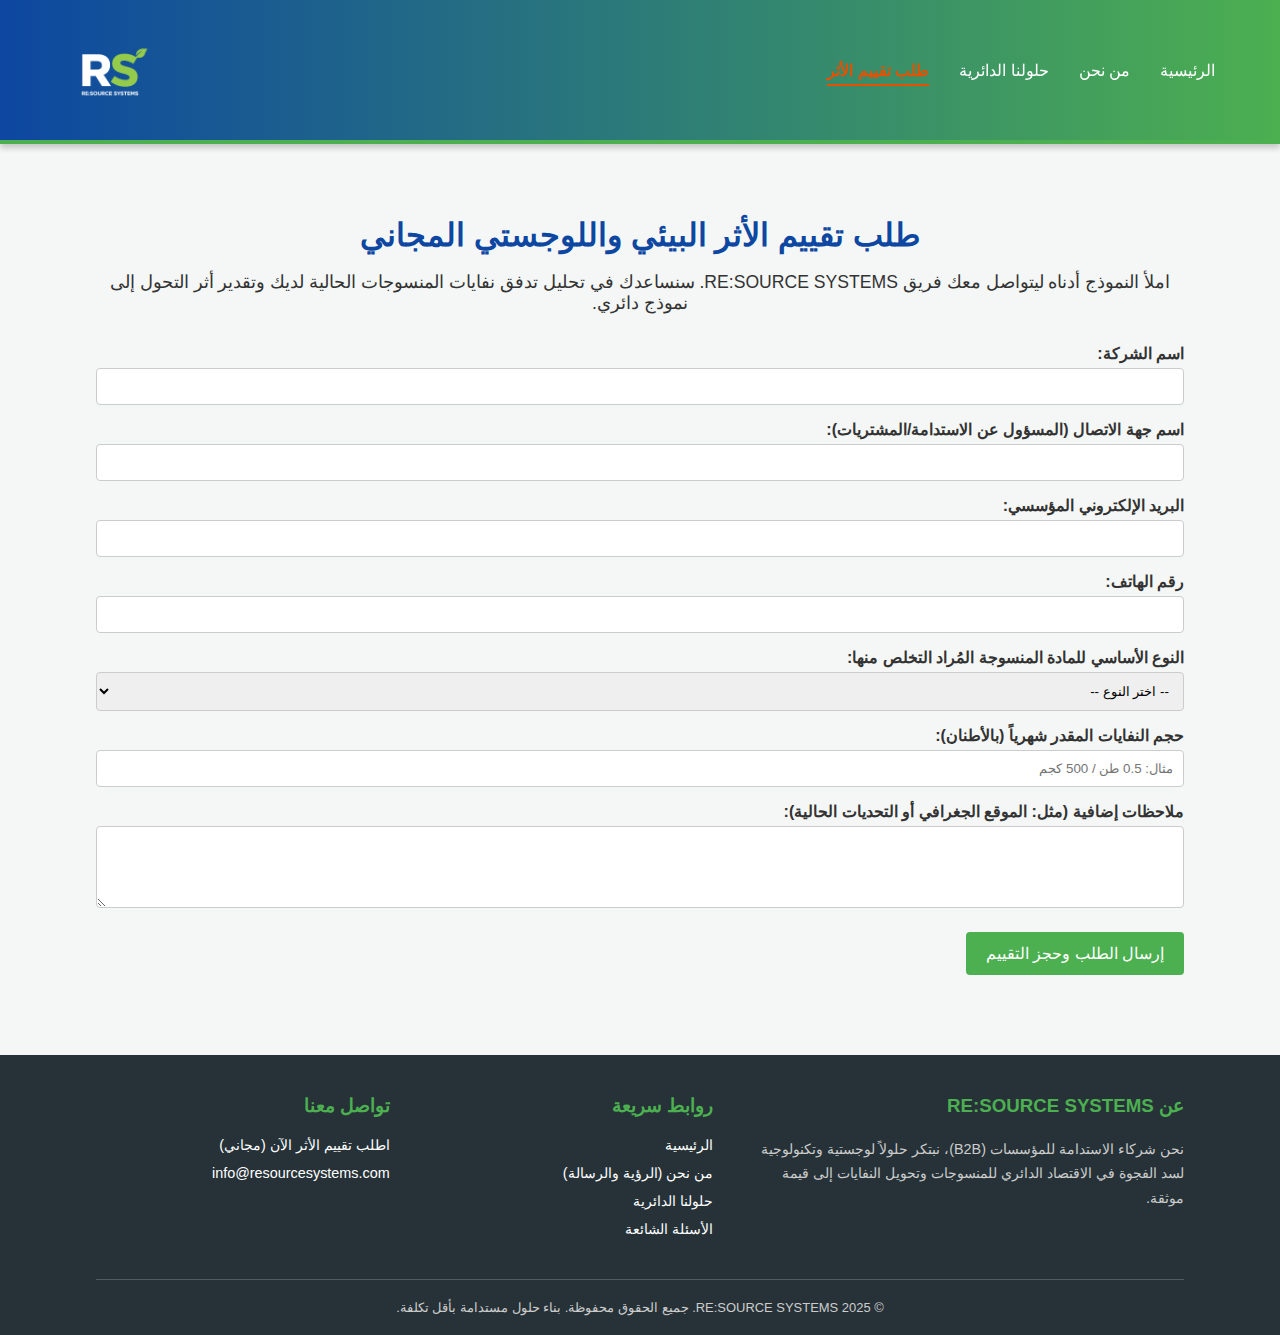
<file: contact.html>
<!DOCTYPE html>
<html lang="ar" dir="rtl">
<head>
    <meta charset="UTF-8">
    <meta name="viewport" content="width=device-width, initial-scale=1.0">
    <title>RE:SOURCE SYSTEMS | طلب تقييم الأثر</title>
    <style>
        /* ------------------------------------------- */
        /* === 1. الأنماط الأساسية والحماية === */
        /* ------------------------------------------- */
        
        /* === إصلاح الفوتر العايم (1) === */
        html {
            height: 100%;
        }
        
        body {
            font-family: 'Segoe UI', Tahoma, Geneva, Verdana, sans-serif;
            margin: 0;
            padding: 0;
            background-color: #f4f7f6;
            color: #333;
            direction: rtl;
            text-align: right;
            user-select: none;
            -moz-user-select: none;
            -webkit-user-select: none;
            -ms-user-select: none;
            
            /* === إصلاح الفوتر العايم (2) === */
            display: flex;
            flex-direction: column;
            min-height: 100%;
        }
        * {box-sizing: border-box}
        
        /* === إصلاح الفوتر العايم (3): رابر للمحتوى === */
        .content-wrapper {
            flex-grow: 1; /* الأهم: بيخلي المحتوى يكبر ويزق الفوتر لتحت */
        }

        .container {
            width: 85%;
            max-width: 1200px;
            margin: 0 auto;
            /* تم تعديل المسافة العلوية لصفحة المحتوى */
            padding: 40px 0 30px 0; 
        }
        
        a:not(.download-link, .cta-button, header nav ul li a) {
            pointer-events: none;
            cursor: default;
        }
        img {
            pointer-events: none;
            -webkit-user-drag: none;
            user-drag: none;
        }
        
        /* ------------------------------------------- */
        /* === 2. تنسيقات الهيدر الموحد === */
        /* ------------------------------------------- */
        header {
            background: linear-gradient(to right, #0d47a1, #4CAF50);
            color: #ffffff;
            padding: 10px 50px; 
            display: flex;
            justify-content: space-between;
            align-items: center; 
            position: sticky; 
            top: 0;
            z-index: 1000;
            box-shadow: 0 4px 6px rgba(0, 0, 0, 0.2);
            border-bottom: 4px solid #4CAF50;
            flex-wrap: wrap; /* للسماح بالتفاف القائمة في الموبايل */
        }

        header img { order: 2; max-width: 120px; height: auto; margin: 0; display: block; }
        header nav { order: 1; }
        
        header nav ul { list-style: none; padding: 0; margin: 0; display: flex; align-items: center; }
        header nav ul li { margin: 0 15px; }
        
        header nav ul li a { 
            color: #ffffff; 
            text-decoration: none; 
            font-weight: 500; 
            transition: color 0.3s, border-color 0.3s;
            padding-bottom: 5px; 
            border-bottom: 2px solid transparent; 
        }
        
        header nav ul li a:hover { 
            color: #e65100; 
            border-bottom-color: #e65100; 
        }
        
        /* كود الرابط النشط لصفحة "اتصل بنا" */
        header nav ul li a[href="contact.html"] {
            color: #e65100; 
            font-weight: 700; 
            border-bottom-color: #e65100; 
        }
        
        /* === 2.1: كود زر الهامبرجر (الجديد) === */
        .menu-toggle {
            display: none; /* مخفي على الكمبيوتر */
            background: none;
            border: none;
            cursor: pointer;
            padding: 10px;
            order: 1; /* لوضع الأيقونة يميناً (RTL) */
            z-index: 1001;
        }
        .menu-toggle span {
            display: block;
            width: 25px;
            height: 3px;
            background-color: #ffffff;
            margin: 5px 0;
            transition: all 0.3s;
        }
        /* === نهاية كود الهامبرجر === */

        
        /* ------------------------------------------- */
        /* === 3. تنسيقات صفحة الاتصال === */
        /* ------------------------------------------- */
        section h3 {
            text-align: center;
            color: #0d47a1; 
            font-size: 2em;
            margin-bottom: 15px;
        }
        
        section p {
            text-align: center;
            font-size: 1.1em;
            margin-bottom: 30px;
        }

        .contact-form label {
            display: block;
            margin-top: 15px;
            font-weight: bold;
        }

        .contact-form input,
        .contact-form select,
        .contact-form textarea {
            width: 100%;
            padding: 10px;
            margin-top: 5px;
            border: 1px solid #cccccc;
            border-radius: 4px;
            box-sizing: border-box;
        }

        .contact-form button {
            margin-top: 20px;
            padding: 12px 20px;
            background-color: #4CAF50; 
            color: white;
            border: none;
            border-radius: 4px;
            cursor: pointer;
            font-size: 16px;
            transition: background-color 0.3s;
            pointer-events: auto; 
        }

        .contact-form button:hover {
            background-color: #45a049;
        }
        
        .contact-form button:disabled {
            background-color: #9E9E9E; 
            cursor: not-allowed;
        }

        /* ------------------------------------------- */
        /* === 4. تنسيقات الفوتر الموحد === */
        /* ------------------------------------------- */
        footer { 
            background-color: #263238; 
            color: #ffffff; 
            padding: 40px 0 20px 0; 
            margin-top: 50px; 
            font-size: 0.9em; 
            /* === إصلاح الفوتر العايم (4) === */
            flex-shrink: 0; /* يمنع الفوتر من الانكماش */
        }
        .footer-container {
            display: flex;
            justify-content: space-between;
            gap: 30px;
            width: 85%; 
            max-width: 1200px;
            margin: 0 auto;
            padding-bottom: 30px;
            border-bottom: 1px solid #4f5b62; 
        }
        .footer-col { flex: 1; min-width: 220px; }
        .footer-col h5 { color: #4CAF50; font-size: 1.3em; margin-top: 0; margin-bottom: 20px; }
        .footer-col p { color: #ccc; line-height: 1.7; }
        .footer-col ul { list-style: none; padding: 0; margin: 0; }
        .footer-col ul li { margin-bottom: 12px; }
        .footer-col ul li a { color: #ffffff; text-decoration: none; transition: color 0.3s; pointer-events: auto; cursor: pointer; }
        .footer-col ul li a:hover { color: #e65100; text-decoration: underline; }
        .footer-copyright { text-align: center; padding-top: 20px; font-size: 0.9em; color: #ccc; }
        
        /* ------------------------------------------- */
        /* === 5. تنسيقات الاستجابة (الموبايل) === */
        /* ------------------------------------------- */
        @media (max-width: 768px) {
            
            /* === 5.1: استجابة الهيدر (تم التعديل بالكامل) === */
            header { 
                flex-direction: row; 
                justify-content: space-between; 
                align-items: center;
                padding: 10px 20px; 
                flex-wrap: wrap; 
            }
            header img { 
                order: 1; /* (1) اللوجو بقى يمين */
                max-width: 100px; 
                margin: 0; /* (2) شيلنا التوسيط */
            } 
            .menu-toggle {
                display: block; 
                order: 2; /* (3) الزرار بقى شمال */
            }
            
            header nav { 
                display: none; /* إخفاء القائمة افتراضياً */
                order: 3; 
                width: 100%; 
                background: #2a3a40; 
                padding: 10px 0;
                margin-top: 10px; 
                border-top: 1px solid #4CAF50;
                box-shadow: 0 4px 6px rgba(0,0,0,0.2);
            }
            
            header nav.nav-open {
                display: block;
            }

            header nav ul { 
                flex-direction: column; 
                align-items: center; 
                width: 100%; 
            }
            header nav ul li { 
                margin: 10px 0; 
                width: 100%;
                text-align: center;
            }
            header nav ul li a { 
                display: block; 
                padding: 10px 0; 
                border-bottom: none !important; 
                width: 100%;
            }
            header nav ul li a:hover {
                background-color: rgba(255, 255, 255, 0.1);
            }
            header nav ul li a[href="contact.html"] {
                 color: #e65100;
                 font-weight: 700;
            }
            /* === نهاية تعديل الهيدر === */

            
            /* استجابة الأقسام */
            .container {
                width: 90%;
                margin-top: 20px;
            }
            
            /* استجابة الفوتر */
            .footer-container { flex-direction: column; align-items: flex-start; }
            .footer-col { margin-bottom: 20px; min-width: 100%; }
        }
    </style>
</head>
<body oncontextmenu="return false;"> 

    <div class="content-wrapper">
        <header>
            <button class="menu-toggle" id="mobile-menu-button" aria-label="Toggle menu" aria-expanded="false">
                <span></span>
                <span></span>
                <span></span>
            </button>

            <img src="rs-logo-2.png" alt="RE:SOURCE SYSTEMS Logo">
            
            <nav id="main-nav">
                <ul>
                    <li><a href="index.html">الرئيسية</a></li>
                    <li><a href="about.html">من نحن</a></li> 
                    <li><a href="services.html">حلولنا الدائرية</a></li>
                    <li><a href="contact.html">طلب تقييم الأثر</a></li>
                </ul>
            </nav>
        </header>

        <div class="container">
            <section id="contact">
                <h3>طلب تقييم الأثر البيئي واللوجستي المجاني</h3>
                <p>املأ النموذج أدناه ليتواصل معك فريق RE:SOURCE SYSTEMS. سنساعدك في تحليل تدفق نفايات المنسوجات الحالية لديك وتقدير أثر التحول إلى نموذج دائري.</p>

                <form class="contact-form" id="contact-form">
                    
                    <label for="company_name">اسم الشركة:</label>
                    <input type="text" id="company_name" name="company_name" required>

                    <label for="contact_person">اسم جهة الاتصال (المسؤول عن الاستدامة/المشتريات):</label>
                    <input type="text" id="contact_person" name="contact_person" required>
                    
                    <label for="email">البريد الإلكتروني المؤسسي:</label>
                    <input type="email" id="email" name="email" required>

                    <label for="phone">رقم الهاتف:</label>
                    <input type="text" id="phone" name="phone">

                    <label for="material_type">النوع الأساسي للمادة المنسوجة المُراد التخلص منها:</label>
                    <select id="material_type" name="material_type" required>
                        <option value="">-- اختر النوع --</option>
                        <option value="Uniforms">زي موحد (Uniforms)</option>
                        <option value="Linens">مفروشات وأغطية (Linens)</option>
                        <option value="Scraps">قصاصات ومخلفات تصنيع (Industrial Scraps)</option>
                        <option value="Other">أخرى</option>
                    </select>

                    <label for="estimated_volume">حجم النفايات المقدر شهرياً (بالأطنان):</label>
                    <input type="text" id="estimated_volume" name="estimated_volume" placeholder="مثال: 0.5 طن / 500 كجم">

                    <label for="notes">ملاحظات إضافية (مثل: الموقع الجغرافي أو التحديات الحالية):</label>
                    <textarea id="notes" name="notes" rows="4"></textarea>

                    <button type="submit">إرسال الطلب وحجز التقييم</button>
                </form>
            </section>
        </div>
    </div> <footer>
        <div class="footer-container">
            
            <div class="footer-col" style="flex: 1.5;"> <h5>عن RE:SOURCE SYSTEMS</h5>
                <p>نحن شركاء الاستدامة للمؤسسات (B2B)، نبتكر حلولاً لوجستية وتكنولوجية لسد الفجوة في الاقتصاد الدائري للمنسوجات وتحويل النفايات إلى قيمة موثقة.</p>
            </div>
            
            <div class="footer-col">
                <h5>روابط سريعة</h5>
                <ul>
                    <li><a href="index.html">الرئيسية</a></li>
                    <li><a href="about.html">من نحن (الرؤية والرسالة)</a></li>
                    <li><a href="services.html">حلولنا الدائرية</a></li>
                    <li><a href="faq.html">الأسئلة الشائعة</a></li>
                </ul>
            </div>
            
            <div class="footer-col">
                <h5>تواصل معنا</h5>
                <ul>
                    <li><a href="contact.html">اطلب تقييم الأثر الآن (مجاني)</a></li>
                    <li><a href="mailto:info@resourcesystems.com" style="pointer-events: auto;">info@resourcesystems.com</a></li>
                    </ul>
            </div>

        </div>
        
        <div class="footer-copyright">
            &copy; 2025 RE:SOURCE SYSTEMS. جميع الحقوق محفوظة. بناء حلول مستدامة بأقل تكلفة.
        </div>
    </footer>
    
    <script>
        // === 6.1: كود الحماية من النسخ ===
        document.onkeydown = function(e) {
            if (e.ctrlKey && (e.keyCode === 85 || e.keyCode === 83 || e.keyCode === 65 || e.keyCode === 67)) {
                return false;
            }
        };

        // === 6.2: كود ربط الفورم بجوجل شيت (كما هو) ===
        const SCRIPT_URL = "https://script.google.com/macros/s/AKfycbw6keongbMp9SPRZfVKrkQiNC76BazjlYxCULsQoWD1tMyKALpk8DMVqypNGHpnWpNltw/exec";
        const form = document.getElementById('contact-form');
        const submitButton = form.querySelector('button[type="submit"]');
        const originalButtonText = submitButton.textContent;

        form.addEventListener('submit', (e) => {
            e.preventDefault(); 
            submitButton.disabled = true;
            submitButton.textContent = '...جاري الإرسال';
            const formData = new FormData(form);

            fetch(SCRIPT_URL, {
                method: 'POST',
                body: formData
            })
            .then(response => response.json())
            .then(data => {
                if (data.result === 'success') {
                    form.reset(); 
                    submitButton.textContent = '✅ تم الإرسال بنجاح!';
                    
                    setTimeout(() => {
                        submitButton.textContent = originalButtonText;
                        submitButton.disabled = false;
                    }, 3000);
                } else {
                    throw new Error(data.message || 'Unknown error');
                }
            })
            .catch(error => {
                console.error('Error:', error);
                submitButton.textContent = '❌ حدث خطأ، حاول مرة أخرى';
                submitButton.disabled = false;
            });
        });

        // === 6.3: كود قائمة الموبايل (الجديد) ===
        const menuButton = document.getElementById('mobile-menu-button');
        const navMenu = document.getElementById('main-nav');

        menuButton.addEventListener('click', () => {
            // فتح/قفل القائمة
            navMenu.classList.toggle('nav-open');
            
            // تحديث حالة الزرار (للقارئات المساعدة)
            const isExpanded = navMenu.classList.contains('nav-open');
            menuButton.setAttribute('aria-expanded', isExpanded);
        });
    </script>
</body>
</html>
</file>
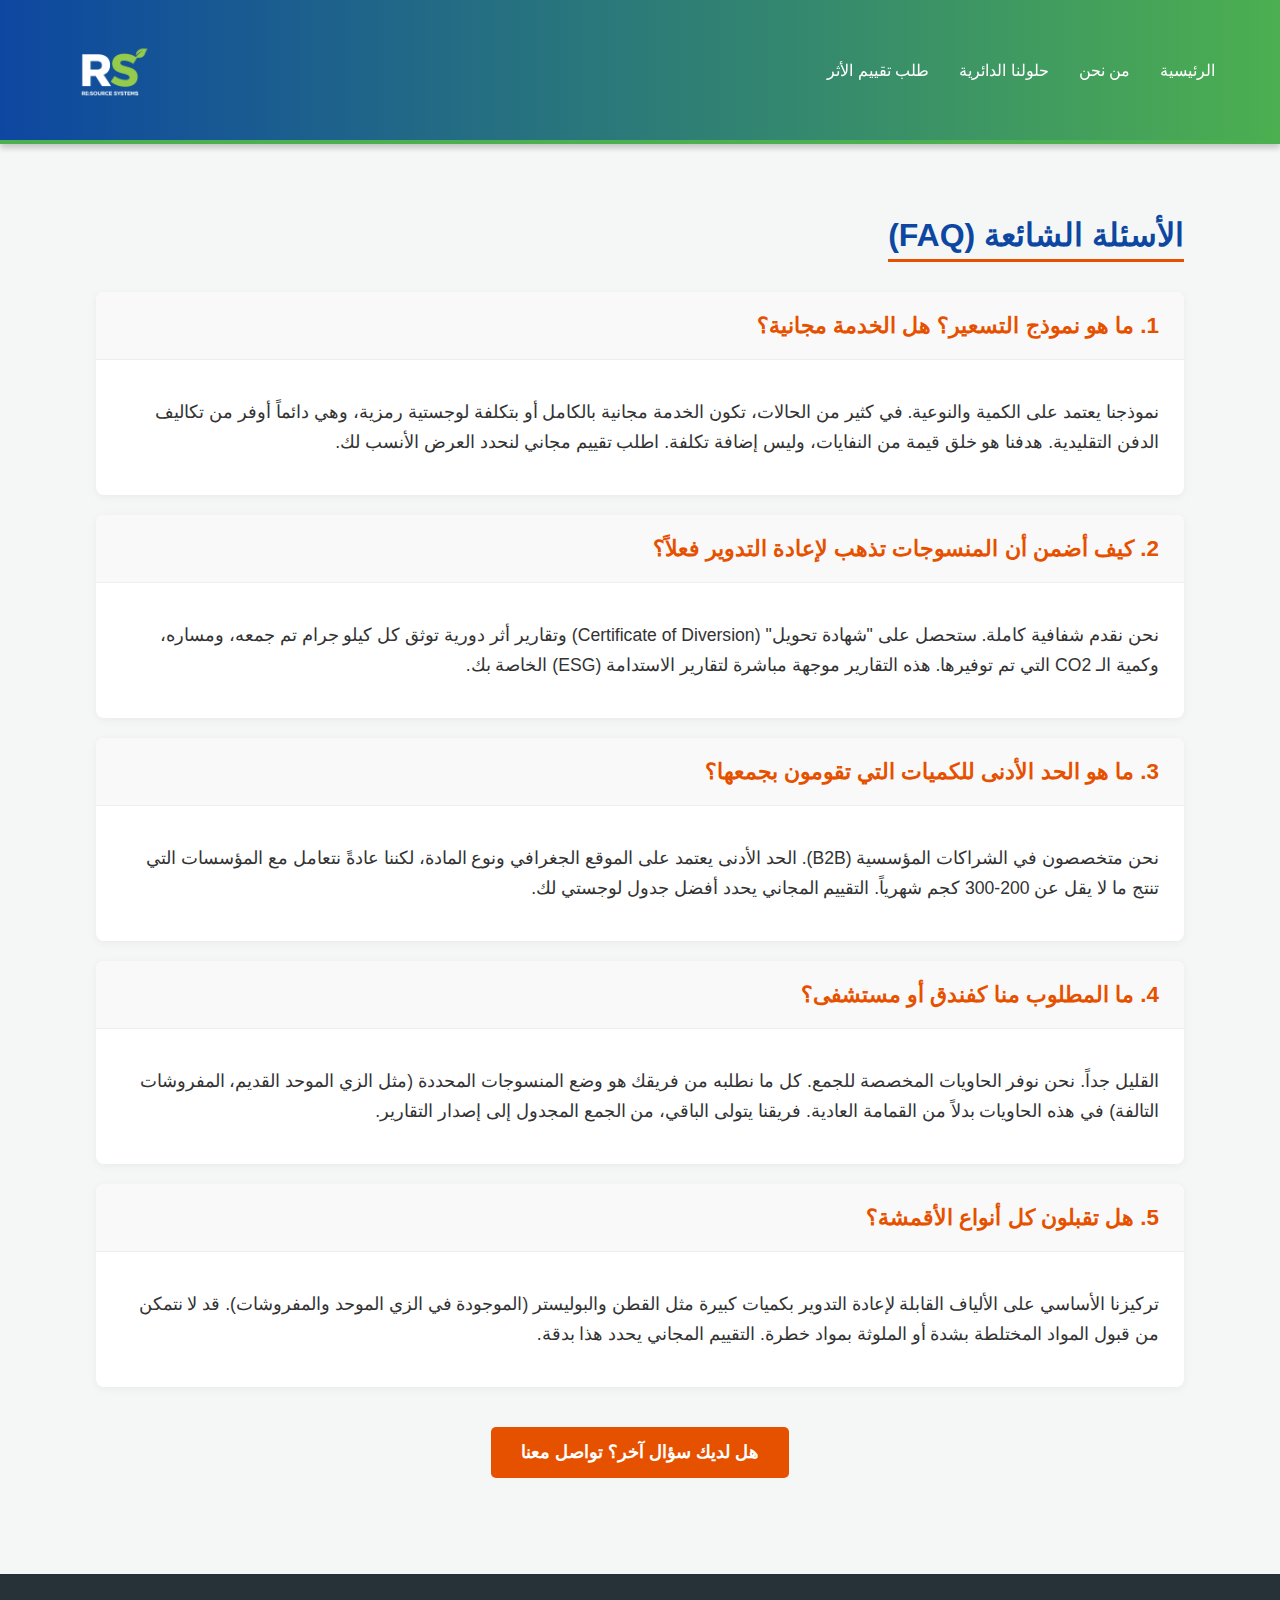
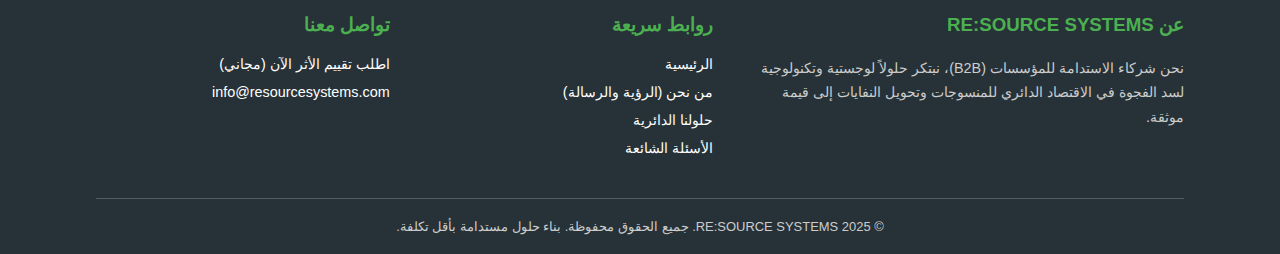
<file: faq.html>
<!DOCTYPE html>
<html lang="ar" dir="rtl">
<head>
    <meta charset="UTF-8">
    <meta name="viewport" content="width=device-width, initial-scale=1.0">
    <title>RE:SOURCE SYSTEMS | الأسئلة الشائعة (FAQ)</title>
    <style>
        /* ------------------------------------------- */
        /* === 1. الأنماط الأساسية والحماية === */
        /* ------------------------------------------- */
        
        /* === إصلاح الفوتر العايم (1) === */
        html {
            height: 100%;
        }
        
        body {
            font-family: 'Segoe UI', Tahoma, Geneva, Verdana, sans-serif;
            margin: 0;
            padding: 0;
            background-color: #f4f7f6;
            color: #333;
            direction: rtl;
            text-align: right;
            user-select: none;
            -moz-user-select: none;
            -webkit-user-select: none;
            -ms-user-select: none;
            
            /* === إصلاح الفوتر العايم (2) === */
            display: flex;
            flex-direction: column;
            min-height: 100%;
        }
        * {box-sizing: border-box}
        
        /* === إصلاح الفوتر العايم (3): رابر للمحتوى === */
        .content-wrapper {
            flex-grow: 1; /* الأهم: بيخلي المحتوى يكبر ويزق الفوتر لتحت */
        }

        .container {
            width: 85%;
            max-width: 1200px;
            margin: 0 auto;
            padding: 40px 0 30px 0;
        }
        
        a:not(.download-link, .cta-button, header nav ul li a) {
            pointer-events: none;
            cursor: default;
        }
        img {
            pointer-events: none;
            -webkit-user-drag: none;
            user-drag: none;
        }
        
        /* ------------------------------------------- */
        /* === 2. تنسيقات الهيدر الموحد === */
        /* ------------------------------------------- */
        header {
            background: linear-gradient(to right, #0d47a1, #4CAF50);
            color: #ffffff;
            padding: 10px 50px;
            display: flex;
            justify-content: space-between;
            align-items: center; 
            position: sticky; 
            top: 0;
            z-index: 1000;
            box-shadow: 0 4px 6px rgba(0, 0, 0, 0.2);
            border-bottom: 4px solid #4CAF50;
            flex-wrap: wrap; /* للسماح بالتفاف القائمة في الموبايل */
        }

        header img { order: 2; max-width: 120px; height: auto; margin: 0; display: block; }
        header nav { order: 1; }
        
        header nav ul { list-style: none; padding: 0; margin: 0; display: flex; align-items: center; }
        header nav ul li { margin: 0 15px; }
        
        header nav ul li a { 
            color: #ffffff; 
            text-decoration: none; 
            font-weight: 500; 
            transition: color 0.3s, border-color 0.3s;
            padding-bottom: 5px;
            border-bottom: 2px solid transparent;
        }
        
        header nav ul li a:hover { 
            color: #e65100; 
            border-bottom-color: #e65100;
        }
        
        /* لا يوجد رابط نشط لهذه الصفحة في الهيدر */
        
        /* === 2.1: كود زر الهامبرجر (الجديد) === */
        .menu-toggle {
            display: none; /* مخفي على الكمبيوتر */
            background: none;
            border: none;
            cursor: pointer;
            padding: 10px;
            order: 1; /* لوضع الأيقونة يميناً (RTL) */
            z-index: 1001;
        }
        .menu-toggle span {
            display: block;
            width: 25px;
            height: 3px;
            background-color: #ffffff;
            margin: 5px 0;
            transition: all 0.3s;
        }
        /* === نهاية كود الهامبرجر === */
        
        /* ------------------------------------------- */
        /* === 3. تنسيق قسم الأسئلة الشائعة === */
        /* ------------------------------------------- */
        section h3 {
            color: #0d47a1; 
            font-size: 2em; 
            border-bottom: 3px solid #e65100; 
            display: inline-block; 
            padding-bottom: 5px; 
            margin-bottom: 30px;
        }

        .faq-item {
            background-color: #ffffff;
            border-radius: 8px;
            box-shadow: 0 2px 10px rgba(0,0,0,0.05);
            margin-bottom: 20px;
            overflow: hidden; 
        }
        
        .faq-question {
            background-color: #f9f9f9;
            padding: 20px 25px;
            border-bottom: 1px solid #eee;
        }
        
        .faq-question h4 {
            color: #e65100; 
            font-size: 1.4em;
            margin: 0;
        }

        .faq-answer {
            padding: 20px 25px;
            font-size: 1.1em;
            line-height: 1.7;
        }
        
        /* زر CTA */
        .cta-button {
            display: inline-block;
            background-color: #e65100;
            color: #ffffff !important;
            padding: 15px 30px;
            text-decoration: none;
            border-radius: 5px;
            font-size: 1.1em;
            font-weight: bold;
            transition: background-color 0.3s;
            pointer-events: auto;
        }
        .cta-button:hover { 
            background-color: #ff8f00; 
        }

        /* ------------------------------------------- */
        /* === 4. تنسيقات الفوتر الموحد === */
        /* ------------------------------------------- */
        footer { 
            background-color: #263238; 
            color: #ffffff; 
            padding: 40px 0 20px 0; 
            margin-top: 50px; 
            font-size: 0.9em; 
            /* === إصلاح الفوتر العايم (4) === */
            flex-shrink: 0; /* يمنع الفوتر من الانكماش */
        }
        
        .footer-container {
            display: flex;
            justify-content: space-between;
            gap: 30px;
            width: 85%; 
            max-width: 1200px;
            margin: 0 auto;
            padding-bottom: 30px;
            border-bottom: 1px solid #4f5b62; 
        }

        .footer-col {
            flex: 1; 
            min-width: 220px; 
        }
        
        .footer-col h5 {
            color: #4CAF50; 
            font-size: 1.3em;
            margin-top: 0;
            margin-bottom: 20px;
        }
        
        .footer-col p {
            color: #ccc; 
            line-height: 1.7;
        }

        .footer-col ul {
            list-style: none;
            padding: 0;
            margin: 0;
        }

        .footer-col ul li {
            margin-bottom: 12px;
        }

        .footer-col ul li a {
            color: #ffffff; 
            text-decoration: none;
            transition: color 0.3s;
            pointer-events: auto; 
            cursor: pointer;
        }
        
        .footer-col ul li a:hover {
            color: #e65100; 
            text-decoration: underline;
        }

        .footer-copyright {
            text-align: center;
            padding-top: 20px;
            font-size: 0.9em;
            color: #ccc;
        }
        
        /* ------------------------------------------- */
        /* === 5. تنسيقات الاستجابة (الموبايل) === */
        /* ------------------------------------------- */
        @media (max-width: 768px) {
            
            /* === 5.1: استجابة الهيدر (تم التعديل بالكامل) === */
            header { 
                flex-direction: row; 
                justify-content: space-between; 
                align-items: center;
                padding: 10px 20px; 
                flex-wrap: wrap; 
            }
            header img { 
                order: 1; /* (1) اللوجو بقى يمين */
                max-width: 100px; 
                margin: 0; /* (2) شيلنا التوسيط */
            } 
            .menu-toggle {
                display: block; 
                order: 2; /* (3) الزرار بقى شمال */
            }
            
            header nav { 
                display: none; /* إخفاء القائمة افتراضياً */
                order: 3; 
                width: 100%; 
                background: #2a3a40; 
                padding: 10px 0;
                margin-top: 10px; 
                border-top: 1px solid #4CAF50;
                box-shadow: 0 4px 6px rgba(0,0,0,0.2);
            }
            
            /* كلاس .nav-open (يتم إضافته بـ JavaScript) */
            header nav.nav-open {
                display: block;
            }

            header nav ul { 
                flex-direction: column; 
                align-items: center; 
                width: 100%; 
            }
            header nav ul li { 
                margin: 10px 0; 
                width: 100%;
                text-align: center;
            }
            header nav ul li a { 
                display: block; 
                padding: 10px 0; 
                border-bottom: none !important; 
                width: 100%;
            }
            header nav ul li a:hover {
                background-color: rgba(255, 255, 255, 0.1);
            }
            /* لا يوجد رابط نشط هنا */
            
            /* === نهاية تعديل الهيدر === */
            
            /* استجابة الفوتر */
            .footer-container {
                flex-direction: column;
                align-items: flex-start; 
            }
            .footer-col {
                margin-bottom: 20px;
                min-width: 100%;
            }
        }
    </style>
</head>
<body oncontextmenu="return false;"> 

    <div class="content-wrapper">
        <header>
            <button class="menu-toggle" id="mobile-menu-button" aria-label="Toggle menu" aria-expanded="false">
                <span></span>
                <span></span>
                <span></span>
            </button>

            <img src="rs-logo-2.png" alt="RE:SOURCE SYSTEMS Logo">
            
            <nav id="main-nav">
                <ul>
                    <li><a href="index.html">الرئيسية</a></li>
                    <li><a href="about.html">من نحن</a></li> 
                    <li><a href="services.html">حلولنا الدائرية</a></li>
                    <li><a href="contact.html">طلب تقييم الأثر</a></li>
                </ul>
            </nav>
        </header>

        <div class="container">
            <section id="faq-section">
                <h3>الأسئلة الشائعة (FAQ)</h3>

                <div class="faq-item">
                    <div class="faq-question">
                        <h4>1. ما هو نموذج التسعير؟ هل الخدمة مجانية؟</h4>
                    </div>
                    <div class="faq-answer">
                        <p>نموذجنا يعتمد على الكمية والنوعية. في كثير من الحالات، تكون الخدمة مجانية بالكامل أو بتكلفة لوجستية رمزية، وهي دائماً أوفر من تكاليف الدفن التقليدية. هدفنا هو خلق قيمة من النفايات، وليس إضافة تكلفة. اطلب تقييم مجاني لنحدد العرض الأنسب لك.</p>
                    </div>
                </div>

                <div class="faq-item">
                    <div class="faq-question">
                        <h4>2. كيف أضمن أن المنسوجات تذهب لإعادة التدوير فعلاً؟</h4>
                    </div>
                    <div class="faq-answer">
                        <p>نحن نقدم شفافية كاملة. ستحصل على "شهادة تحويل" (Certificate of Diversion) وتقارير أثر دورية توثق كل كيلو جرام تم جمعه، ومساره، وكمية الـ CO2 التي تم توفيرها. هذه التقارير موجهة مباشرة لتقارير الاستدامة (ESG) الخاصة بك.</p>
                    </div>
                </div>

                <div class="faq-item">
                    <div class="faq-question">
                        <h4>3. ما هو الحد الأدنى للكميات التي تقومون بجمعها؟</h4>
                    </div>
                    <div class="faq-answer">
                        <p>نحن متخصصون في الشراكات المؤسسية (B2B). الحد الأدنى يعتمد على الموقع الجغرافي ونوع المادة، لكننا عادةً نتعامل مع المؤسسات التي تنتج ما لا يقل عن 200-300 كجم شهرياً. التقييم المجاني يحدد أفضل جدول لوجستي لك.</p>
                    </div>
                </div>

                <div class="faq-item">
                    <div class="faq-question">
                        <h4>4. ما المطلوب منا كفندق أو مستشفى؟</h4>
                    </div>
                    <div class="faq-answer">
                        <p>القليل جداً. نحن نوفر الحاويات المخصصة للجمع. كل ما نطلبه من فريقك هو وضع المنسوجات المحددة (مثل الزي الموحد القديم، المفروشات التالفة) في هذه الحاويات بدلاً من القمامة العادية. فريقنا يتولى الباقي، من الجمع المجدول إلى إصدار التقارير.</p>
                    </div>
                </div>
                
                <div class="faq-item">
                    <div class="faq-question">
                        <h4>5. هل تقبلون كل أنواع الأقمشة؟</h4>
                    </div>
                    <div class="faq-answer">
                        <p>تركيزنا الأساسي على الألياف القابلة لإعادة التدوير بكميات كبيرة مثل القطن والبوليستر (الموجودة في الزي الموحد والمفروشات). قد لا نتمكن من قبول المواد المختلطة بشدة أو الملوثة بمواد خطرة. التقييم المجاني يحدد هذا بدقة.</p>
                    </div>
                </div>
                
                <p style="text-align: center; margin-top: 40px;">
                    <a href="contact.html" class="cta-button">هل لديك سؤال آخر؟ تواصل معنا</a>
                </p>

            </section>
        </div>
    </div> <footer>
        <div class="footer-container">
            
            <div class="footer-col" style="flex: 1.5;"> <h5>عن RE:SOURCE SYSTEMS</h5>
                <p>نحن شركاء الاستدامة للمؤسسات (B2B)، نبتكر حلولاً لوجستية وتكنولوجية لسد الفجوة في الاقتصاد الدائري للمنسوجات وتحويل النفايات إلى قيمة موثقة.</p>
            </div>
            
            <div class="footer-col">
                <h5>روابط سريعة</h5>
                <ul>
                    <li><a href="index.html">الرئيسية</a></li>
                    <li><a href="about.html">من نحن (الرؤية والرسالة)</a></li>
                    <li><a href="services.html">حلولنا الدائرية</a></li>
                    <li><a href="faq.html">الأسئلة الشائعة</a></li>
                </ul>
            </div>
            
            <div class="footer-col">
                <h5>تواصل معنا</h5>
                <ul>
                    <li><a href="contact.html">اطلب تقييم الأثر الآن (مجاني)</a></li>
                    <li><a href="mailto:info@resourcesystems.com" style="pointer-events: auto;">info@resourcesystems.com</a></li>
                    </ul>
            </div>

        </div>
        
        <div class="footer-copyright">
            &copy; 2025 RE:SOURCE SYSTEMS. جميع الحقوق محفوظة. بناء حلول مستدامة بأقل تكلفة.
        </div>
    </footer>
    
    <script>
        // --- كود الحماية ---
        document.onkeydown = function(e) {
            if (e.ctrlKey && (e.keyCode === 85 || e.keyCode === 83 || e.keyCode === 65 || e.keyCode === 67)) {
                return false;
            }
        };

        // --- كود قائمة الموبايل (الجديد) ---
        const menuButton = document.getElementById('mobile-menu-button');
        const navMenu = document.getElementById('main-nav');

        menuButton.addEventListener('click', () => {
            // فتح/قفل القائمة
            navMenu.classList.toggle('nav-open');
            
            // تحديث حالة الزرار (للقارئات المساعدة)
            const isExpanded = navMenu.classList.contains('nav-open');
            menuButton.setAttribute('aria-expanded', isExpanded);
        });
    </script>
</body>
</html>
</file>
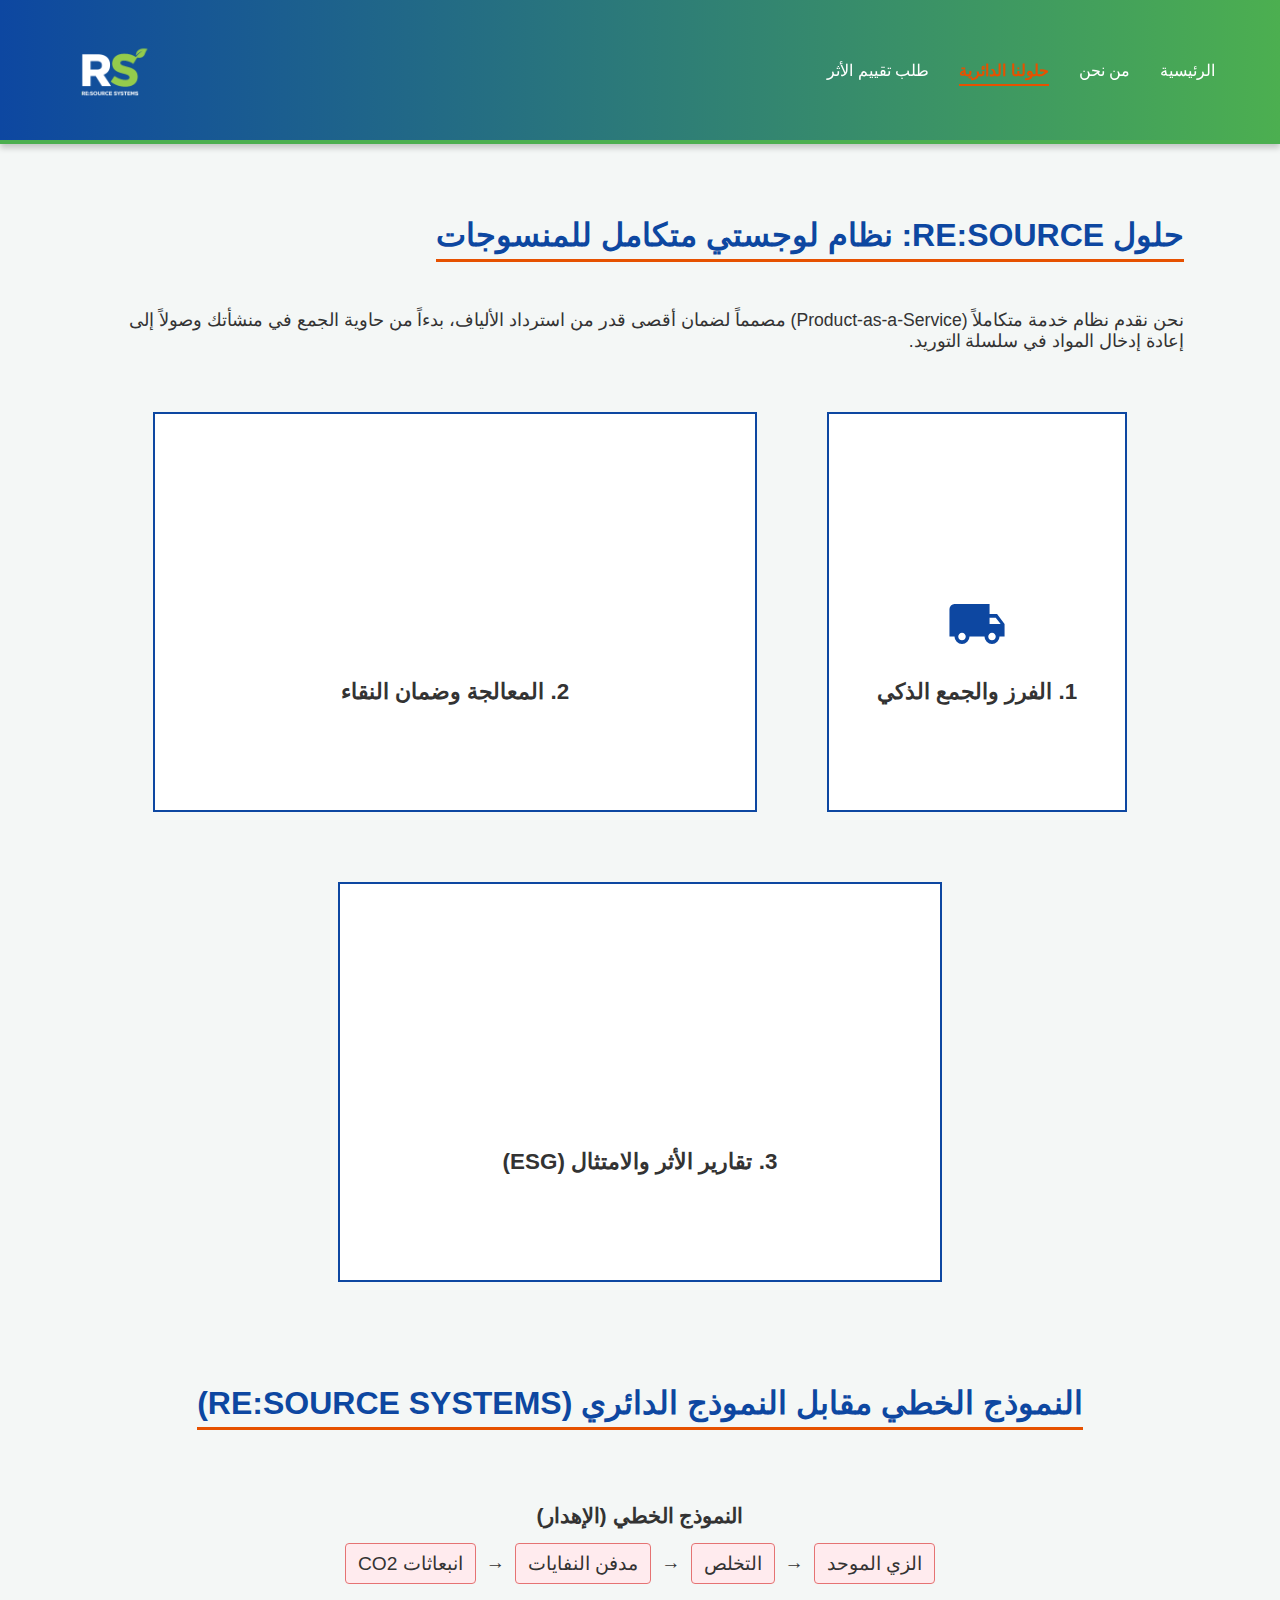
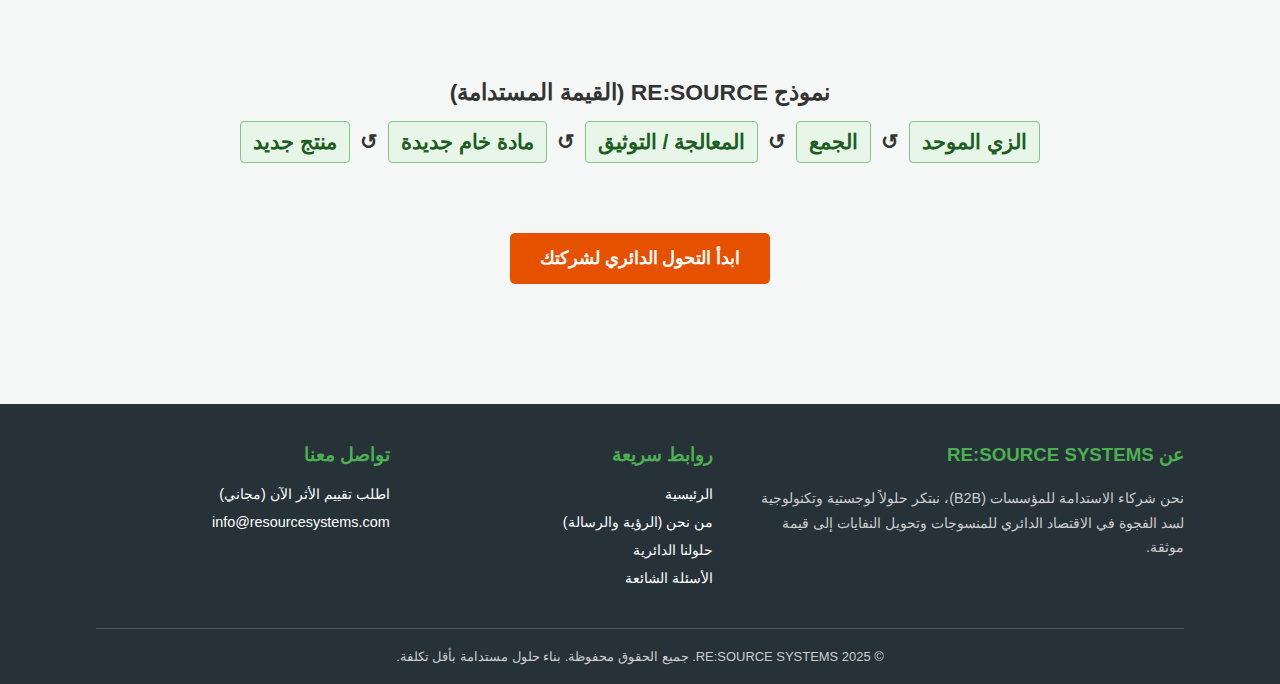
<file: services.html>
<!DOCTYPE html>
<html lang="ar" dir="rtl">
<head>
    <meta charset="UTF-8">
    <meta name="viewport" content="width=device-width, initial-scale=1.0">
    <title>RE:SOURCE SYSTEMS | حلولنا الدائرية</title>
    
    <link href="https://fonts.googleapis.com/icon?family=Material+Icons" rel="stylesheet">
    
    <style>
        /* ------------------------------------------- */
        /* === 1. الأنماط الأساسية والحماية === */
        /* ------------------------------------------- */
        
        /* === إصلاح الفوتر العايم (1) === */
        html {
            height: 100%;
        }
        
        body {
            font-family: 'Segoe UI', Tahoma, Geneva, Verdana, sans-serif;
            margin: 0;
            padding: 0;
            background-color: #f4f7f6;
            color: #333;
            direction: rtl;
            text-align: right;
            user-select: none;
            -moz-user-select: none;
            -webkit-user-select: none;
            -ms-user-select: none;
            
            /* === إصلاح الفوتر العايم (2) === */
            display: flex;
            flex-direction: column;
            min-height: 100%;
        }
        * {box-sizing: border-box}
        
        /* === إصلاح الفوتر العايم (3): رابر للمحتوى === */
        .content-wrapper {
            flex-grow: 1; /* الأهم: بيخلي المحتوى يكبر ويزق الفوتر لتحت */
        }

        .container {
            width: 85%;
            max-width: 1200px;
            margin: 0 auto;
            /* === تعديل بسيط: زيادة المسافة العلوية لصفحة المحتوى === */
            padding: 40px 0 30px 0; 
        }
        
        /* حماية: منع نسخ الروابط والـ URLs وتنزيل الصور في كل مكان */
        a:not(.download-link, .cta-button, header nav ul li a, .card a) {
            pointer-events: none;
            cursor: default;
        }
        /* تم السماح للسلايدر بالعمل */
        .card a {
            pointer-events: auto !important;
            cursor: pointer !important;
        }
        
        img {
            pointer-events: none;
            -webkit-user-drag: none;
            user-drag: none;
        }
        
        /* ------------------------------------------- */
        /* === 2. تنسيقات الهيدر الموحد === */
        /* ------------------------------------------- */
        header {
            background: linear-gradient(to right, #0d47a1, #4CAF50);
            color: #ffffff;
            padding: 10px 50px; /* الهيدر الرفيع */
            display: flex;
            justify-content: space-between;
            align-items: center; 
            position: sticky; 
            top: 0;
            z-index: 1000;
            box-shadow: 0 4px 6px rgba(0, 0, 0, 0.2);
            border-bottom: 4px solid #4CAF50;
            flex-wrap: wrap; /* للسماح بالتفاف القائمة في الموبايل */
        }

        header img { order: 2; max-width: 120px; height: auto; margin: 0; display: block; }
        header nav { order: 1; }
        
        header nav ul { list-style: none; padding: 0; margin: 0; display: flex; align-items: center; }
        header nav ul li { margin: 0 15px; }
        
        header nav ul li a { 
            color: #ffffff; 
            text-decoration: none; 
            font-weight: 500; 
            transition: color 0.3s, border-color 0.3s;
            padding-bottom: 5px; /* مسافة للخط السفلي */
            border-bottom: 2px solid transparent; /* خط سفلي شفاف */
        }
        
        header nav ul li a:hover { 
            color: #e65100; 
            border-bottom-color: #e65100; /* إظهار الخط عند الهوفر */
        }
        
        header nav ul li a[href="services.html"] {
            color: #e65100; /* اللون البرتقالي المميز */
            font-weight: 700; /* أثقل */
            border-bottom-color: #e65100; /* الخط السفلي ظاهر دائما */
        }
        
        .menu-toggle {
            display: none; /* مخفي على الكمبيوتر */
            background: none;
            border: none;
            cursor: pointer;
            padding: 10px;
            order: 1; /* لوضع الأيقونة يميناً (RTL) */
            z-index: 1001;
        }
        .menu-toggle span {
            display: block;
            width: 25px;
            height: 3px;
            background-color: #ffffff;
            margin: 5px 0;
            transition: all 0.3s;
        }
        
        /* ------------------------------------------- */
        /* === 3. تنسيقات المحتوى الخاصة بصفحة الحلول === */
        /* ------------------------------------------- */
        section {
             margin-bottom: 40px;
        }

        section h3 {
            color: #0d47a1; 
            font-size: 2em; 
            border-bottom: 3px solid #e65100; 
            display: inline-block; 
            padding-bottom: 5px; 
            margin-bottom: 30px;
        }

        /* === 3.1: أنماط الكروت الجديدة (Card Style) === */
        .features { 
            display: flex;
            justify-content: center; /* توسيط الكروت */
            gap: 30px; 
            text-align: right; 
            margin-bottom: 40px; 
            flex-wrap: wrap; /* السماح بالتفاف الكروت */
        }
        
        .card-container {
            flex-basis: 300px; /* عرض أساسي للكارت */
            margin: 20px; /* مسافات */
        }
        
        .card {
            font-weight: bold;
            position: relative;
            width: 100%;
        }

        .card a {
            padding: 30px;
            width: 100%;
            height: 400px; /* ارتفاع ثابت */
            border: 2px solid #0d47a1; /* الهوية: أزرق */
            background: white;
            text-decoration: none;
            color: black;
            display: block;
            transition: 0.25s ease;
        }

        .card a:hover {
            transform: translate(-20px, -20px); /* تأثير الـ Pop-out */
            border-color: #4CAF50; /* الهوية: أخضر */
        }
        
        .card a:hover .card--display {
            display: none;
        }

        .card a:hover .card--hover {
            display: block;
        }

        .card .card--display {
            text-align: center; /* توسيط الأيقونة والعنوان */
        }
        
        .card .card--display i {
            font-size: 60px;
            margin-top: 150px; /* مسافة من الأعلى */
            color: #0d47a1; /* الهوية: أزرق */
        }

        .card .card--display h2 {
            margin: 20px 0 0;
            color: #333;
            font-size: 1.4em;
        }

        .card .card--hover {
            display: none; /* مخفي افتراضياً */
        }

        .card .card--hover h2 {
            margin: 20px 0;
            color: #0d47a1; /* الهوية: أزرق */
            font-size: 1.4em;
        }

        .card .card--hover p {
            font-weight: normal;
            line-height: 1.6;
            color: #333;
        }
        
        /* تنسيق "القيمة للعميل" */
        .card .card--hover p.link {
            margin: 20px 0 0;
            font-weight: bold;
            color: #e65100; /* الهوية: برتقالي */
        }

        .card .card--border {
            position: absolute;
            width: 100%;
            height: 100%;
            left: 0;
            top: 0;
            border: 2px dashed #0d47a1; /* الهوية: أزرق */
            z-index: -1;
        }
        
        
        /* زر CTA (Call to Action) */
        .cta-button {
            display: inline-block;
            background-color: #e65100;
            color: #ffffff !important;
            padding: 15px 30px;
            text-decoration: none;
            border-radius: 5px;
            font-size: 1.1em;
            font-weight: bold;
            transition: background-color 0.3s;
            pointer-events: auto;
        }
        .cta-button:hover { 
            background-color: #ff8f00; 
        }

        /* تنسيقات قسم المقارنة (من الكود القديم) */
        .model-comparison-section {
            text-align: center;
            margin-top: 50px;
        }
        .model-line {
            font-size: 1.2em;
            margin: 15px 0;
            display: flex;
            flex-wrap: wrap; 
            justify-content: center;
            align-items: center;
        }
        .model-line h4 {
            width: 100%;
            margin-bottom: 10px;
            font-size: 1.1em;
        }
        .model-line .step {
            padding: 8px 12px;
            background-color: #eee;
            border-radius: 4px;
            margin: 5px;
        }
        .model-line span {
            font-weight: bold;
            color: #333;
            margin: 5px;
        }
        .linear-model .step {
            background-color: #ffebee; 
            border: 1px solid #e57373;
        }
        .circular-model {
            font-weight: bold;
            font-size: 1.3em;
        }
        .circular-model .step {
            background-color: #e8f5e9; 
            border: 1px solid #81c784;
            color: #1b5e20;
        }

        /* ------------------------------------------- */
        /* === 4. تنسيقات الفوتر الموحد === */
        /* ------------------------------------------- */
        footer { 
            background-color: #263238; 
            color: #ffffff; 
            padding: 40px 0 20px 0; 
            margin-top: 50px; 
            font-size: 0.9em; 
            flex-shrink: 0; /* يمنع الفوتر من الانكماش */
        }
        
        .footer-container {
            display: flex;
            justify-content: space-between;
            gap: 30px;
            width: 85%;
            max-width: 1200px;
            margin: 0 auto;
            padding-bottom: 30px;
            border-bottom: 1px solid #4f5b62; 
        }

        .footer-col {
            flex: 1; 
            min-width: 220px; 
        }
        
        .footer-col h5 {
            color: #4CAF50; 
            font-size: 1.3em;
            margin-top: 0;
            margin-bottom: 20px;
        }
        
        .footer-col p {
            color: #ccc; 
            line-height: 1.7;
        }

        .footer-col ul {
            list-style: none;
            padding: 0;
            margin: 0;
        }

        .footer-col ul li {
            margin-bottom: 12px;
        }

        .footer-col ul li a {
            color: #ffffff; 
            text-decoration: none;
            transition: color 0.3s;
            pointer-events: auto; 
            cursor: pointer;
        }
        
        .footer-col ul li a:hover {
            color: #e65100; 
            text-decoration: underline;
        }

        .footer-copyright {
            text-align: center;
            padding-top: 20px;
            font-size: 0.9em;
            color: #ccc;
        }
        
        /* ------------------------------------------- */
        /* === 5. تنسيقات الاستجابة (الموبايل) === */
        /* ------------------------------------------- */
        @media (max-width: 768px) {
            
            /* استجابة الفوتر */
            .footer-container {
                flex-direction: column;
                align-items: flex-start; 
            }
            .footer-col {
                margin-bottom: 20px;
                min-width: 100%;
            }
            
            /* استجابة الأقسام */
            .features { flex-direction: column; }
            
            /* === 5.1: استجابة الهيدر (تم التعديل بالكامل) === */
            header { 
                flex-direction: row; 
                justify-content: space-between; 
                align-items: center;
                padding: 10px 20px; 
                flex-wrap: wrap; 
            }
            header img { 
                order: 1; /* (1) اللوجو بقى يمين */
                max-width: 100px; 
                margin: 0; /* (2) شيلنا التوسيط */
            } 
            .menu-toggle {
                display: block; 
                order: 2; /* (3) الزرار بقى شمال */
            }
            
            header nav { 
                display: none; 
                order: 3; 
                width: 100%; 
                background: #2a3a40; 
                padding: 10px 0;
                margin-top: 10px; 
                border-top: 1px solid #4CAF50;
                box-shadow: 0 4px 6px rgba(0,0,0,0.2);
            }
            
            header nav.nav-open {
                display: block;
            }

            header nav ul { 
                flex-direction: column; 
                align-items: center; 
                width: 100%; 
            }
            header nav ul li { 
                margin: 10px 0; 
                width: 100%;
                text-align: center;
            }
            header nav ul li a { 
                display: block; 
                padding: 10px 0; 
                border-bottom: none !important; 
                width: 100%;
            }
            header nav ul li a:hover {
                background-color: rgba(255, 255, 255, 0.1);
            }
            
            header nav ul li a[href="services.html"] {
                 color: #e65100;
                 font-weight: 700;
            }
            /* === نهاية تعديل الهيدر === */
        }
    </style>
</head>
<body oncontextmenu="return false;"> 

    <div class="content-wrapper">
        <header>
            <button class="menu-toggle" id="mobile-menu-button" aria-label="Toggle menu" aria-expanded="false">
                <span></span>
                <span></span>
                <span></span>
            </button>

            <img src="rs-logo-2.png" alt="RE:SOURCE SYSTEMS Logo">
            
            <nav id="main-nav">
                <ul>
                    <li><a href="index.html">الرئيسية</a></li>
                    <li><a href="about.html">من نحن</a></li> 
                    <li><a href="services.html">حلولنا الدائرية</a></li>
                    <li><a href="contact.html">طلب تقييم الأثر</a></li>
                </ul>
            </nav>
        </header>

        <div class="container">
            <section id="solutions">
                <h3>حلول RE:SOURCE: نظام لوجستي متكامل للمنسوجات</h3>
                <p style="font-size: 1.1em; margin-bottom: 40px;">نحن نقدم نظام خدمة متكاملاً (Product-as-a-Service) مصمماً لضمان أقصى قدر من استرداد الألياف، بدءاً من حاوية الجمع في منشأتك وصولاً إلى إعادة إدخال المواد في سلسلة التوريد.</p>

                <div class="features">
        
                    <div class="card-container">
                        <div class="card">
                            <a href="#">
                                <div class="card--display">
                                    <i class="material-icons">local_shipping</i>
                                    <h2>1. الفرز والجمع الذكي</h2>
                                </div>
                                <div class="card--hover">
                                    <h2>1. الفرز والجمع الذكي</h2>
                                    <p>نوفر حاويات جمع مصممة خصيصاً للمنسوجات. نستخدم تكنولوجيا تحسين المسارات للنقل المجدول، مما يقلل من استهلاك الوقود والانبعاثات في عملية الجمع.</p>
                                    <p class="link">*القيمة للعميل: كفاءة تشغيلية وتوثيق لانبعاثات النقل المخفّضة.</p>
                                </div>
                            </a>
                            <div class="card--border"></div>
                        </div>
                    </div>

                    <div class="card-container">
                        <div class="card">
                            <a href="#">
                                <div class="card--display">
                                    <i class="material-icons">recycling</i>
                                    <h2>2. المعالجة وضمان النقاء</h2>
                                </div>
                                <div class="card--hover">
                                    <h2>2. المعالجة وضمان النقاء</h2>
                                    <p>نحن نعمل مع شركاء معالجة معتمدين لفصل الألياف بدقة (القطن عن البوليستر). نضمن أن المادة المستردة تلبي معايير الجودة العالية للمصنّعين.</p>
                                    <p class="link">*القيمة للعميل: ضمان أن النفايات تدخل دورة إنتاج حقيقية.</p>
                                </div>
                            </a>
                            <div class="card--border"></div>
                        </div>
                    </div>

                    <div class="card-container">
                        <div class="card">
                            <a href="#">
                                <div class="card--display">
                                    <i class="material-icons">analytics</i>
                                    <h2>3. تقارير الأثر والامتثال (ESG)</h2>
                                </div>
                                <div class="card--hover">
                                    <h2>3. تقارير الأثر والامتثال (ESG)</h2>
                                    <p>نقدم لشركتك تقارير أثر دورية مفصلة. هذه التقارير توثق الأطنان التي تم تحويلها وكمية المياه والطاقة التي تم توفيرها، وهي حاسمة لتقارير الاستدامة السنوية.</p>
                                    <p class="link">*القيمة للعميل: المصداقية والشفافية أمام المستثمرين والعملاء.</p>
                                </div>
                            </a>
                            <div class="card--border"></div>
                        </div>
                    </div>

                </div>
                <section id="transparency-model" class="model-comparison-section">
                    <h3>النموذج الخطي مقابل النموذج الدائري (RE:SOURCE SYSTEMS)</h3>
                    
                    <div class="model-line linear-model">
                        <h4>النموذج الخطي (الإهدار)</h4>
                        <div class="step">الزي الموحد</div> <span>&#8594;</span>
                        <div class="step">التخلص</div> <span>&#8594;</span>
                        <div class="step">مدفن النفايات</div> <span>&#8594;</span>
                        <div class="step">انبعاثات CO2</div>
                    </div>

                    <div style="height: 30px;"></div>

                    <div class="model-line circular-model">
                        <h4>نموذج RE:SOURCE (القيمة المستدامة)</h4>
                        <div class="step">الزي الموحد</div> <span>&#8634;</span>
                        <div class="step">الجمع</div> <span>&#8634;</span>
                        <div class="step">المعالجة / التوثيق</div> <span>&#8634;</span>
                        <div class="step">مادة خام جديدة</div> <span>&#8634;</span>
                        <div class="step">منتج جديد</div>
                    </div>

                    <a href="contact.html" class="cta-button" style="margin-top: 50px;">ابدأ التحول الدائري لشركتك</a>
                </section>
            </section>
        </div>
    </div> <footer>
        <div class="footer-container">
            
            <div class="footer-col" style="flex: 1.5;"> <h5>عن RE:SOURCE SYSTEMS</h5>
                <p>نحن شركاء الاستدامة للمؤسسات (B2B)، نبتكر حلولاً لوجستية وتكنولوجية لسد الفجوة في الاقتصاد الدائري للمنسوجات وتحويل النفايات إلى قيمة موثقة.</p>
            </div>
            
            <div class="footer-col">
                <h5>روابط سريعة</h5>
                <ul>
                    <li><a href="index.html">الرئيسية</a></li>
                    <li><a href="about.html">من نحن (الرؤية والرسالة)</a></li>
                    <li><a href="services.html">حلولنا الدائرية</a></li>
                    <li><a href="faq.html">الأسئلة الشائعة</a></li>
                </ul>
            </div>
            
            <div class="footer-col">
                <h5>تواصل معنا</h5>
                <ul>
                    <li><a href="contact.html">اطلب تقييم الأثر الآن (مجاني)</a></li>
                    <li><a href="mailto:info@resourcesystems.com" style="pointer-events: auto;">info@resourcesystems.com</a></li>
                    </ul>
            </div>

        </div>
        
        <div class="footer-copyright">
            &copy; 2025 RE:SOURCE SYSTEMS. جميع الحقوق محفوظة. بناء حلول مستدامة بأقل تكلفة.
        </div>
    </footer>
    
    <script>
        // --- كود الحماية ---
        document.onkeydown = function(e) {
            // تعطيل Ctrl+U, Ctrl+S, Ctrl+A, Ctrl+C
            if (e.ctrlKey && (e.keyCode === 85 || e.keyCode === 83 || e.keyCode === 65 || e.keyCode === 67)) {
                return false;
            }
        };

        // --- كود قائمة الموبايل (الجديد) ---
        const menuButton = document.getElementById('mobile-menu-button');
        const navMenu = document.getElementById('main-nav');

        menuButton.addEventListener('click', () => {
            // فتح/قفل القائمة
            navMenu.classList.toggle('nav-open');
            
            // تحديث حالة الزرار (للقارئات المساعدة)
            const isExpanded = navMenu.classList.contains('nav-open');
            menuButton.setAttribute('aria-expanded', isExpanded);
        });
    </script>
</body>
</html>
</file>
<file: style.css>
/* style.css */
body {
    font-family: 'Segoe UI', Tahoma, Geneva, Verdana, sans-serif;
    margin: 0;
    padding: 0;
    background-color: #f4f7f6; /* خلفية فاتحة */
    color: #333;
    text-align: right;
    direction: rtl;
}

header {
    background-color: #0d47a1; /* أزرق داكن (هوية العلامة التجارية) */
    color: #ffffff;
    padding: 20px 50px;
    display: flex;
    /* لجعل h1 على اليسار و nav على اليمين في اتجاه RTL */
    justify-content: space-between; 
    align-items: center;
    box-shadow: 0 4px 6px rgba(0, 0, 0, 0.1);
}

header h1 a {
    color: #ffffff;
    text-decoration: none;
    font-size: 1.5em;
    font-weight: 600;
}

/* الأنماط الجديدة للقائمة */
header nav ul {
    list-style: none; /* إزالة التنقيط */
    padding: 0;
    margin: 0;
    display: flex; /* لترتيب الروابط أفقياً */
    align-items: center;
}

header nav ul li {
    margin: 0 15px; /* المسافة بين الروابط */
}

header nav ul li a {
    color: #ffffff;
    text-decoration: none;
    font-weight: 500;
    transition: color 0.3s;
}

header nav ul li a:hover {
    color: #e65100; /* برتقالي (لون التمييز) */
}


.container {
    width: 85%;
    margin: 0 auto;
    padding: 30px 0;
}

.hero {
    /* تم إزالة placeholder-image.jpg واستبداله بالصورة في الـ <style> */
    background: linear-gradient(rgba(0, 0, 0, 0.6), rgba(0, 0, 0, 0.6)), url('placeholder-image.jpg') center/cover no-repeat;
    color: #ffffff;
    padding: 100px 0;
    text-align: center;
    margin-bottom: 40px;
}

.hero h2 {
    font-size: 2.8em;
    margin-bottom: 20px;
}
/* ... باقي الـ CSS كما هو ... */
.hero p {
    font-size: 1.2em;
    margin-bottom: 30px;
    max-width: 700px;
    margin-left: auto;
    margin-right: auto;
}

.cta-button {
    display: inline-block;
    background-color: #e65100; /* برتقالي بارز */
    color: #ffffff;
    padding: 15px 30px;
    text-decoration: none;
    border-radius: 5px;
    font-size: 1.1em;
    font-weight: bold;
    transition: background-color 0.3s;
}

.cta-button:hover {
    background-color: #ff8f00;
}

section h3 {
    color: #0d47a1;
    font-size: 2em;
    border-bottom: 3px solid #e65100;
    display: inline-block;
    padding-bottom: 5px;
    margin-bottom: 30px;
}

.features, .impact-grid {
    display: flex;
    justify-content: space-around;
    gap: 30px;
    text-align: center;
    margin-bottom: 40px;
}

.feature-box, .impact-box {
    background-color: #ffffff;
    padding: 25px;
    border-radius: 8px;
    box-shadow: 0 2px 10px rgba(0, 0, 0, 0.05);
    flex: 1;
}

.feature-box h4, .impact-box h4 {
    color: #e65100;
    font-size: 1.5em;
    margin-top: 0;
}

/* Footer Styles */
footer {
    background-color: #263238; /* رمادي غامق */
    color: #ffffff;
    text-align: center;
    padding: 20px 0;
    margin-top: 50px;
    font-size: 0.9em;
}

/* Contact Page Form */
.contact-form label {
    display: block;
    margin-bottom: 8px;
    font-weight: bold;
}

.contact-form input[type="text"],
.contact-form input[type="email"],
.contact-form select,
.contact-form textarea {
    width: 100%;
    padding: 12px;
    margin-bottom: 20px;
    border: 1px solid #ccc;
    border-radius: 4px;
    box-sizing: border-box;
    font-size: 1em;
}

.contact-form textarea {
    resize: vertical;
    height: 150px;
}

.contact-form button {
    width: 100%;
    padding: 15px;
    background-color: #0d47a1;
    color: white;
    border: none;
    border-radius: 4px;
    cursor: pointer;
    font-size: 1.2em;
}

.contact-form button:hover {
    background-color: #093c7e;
}
</file>
